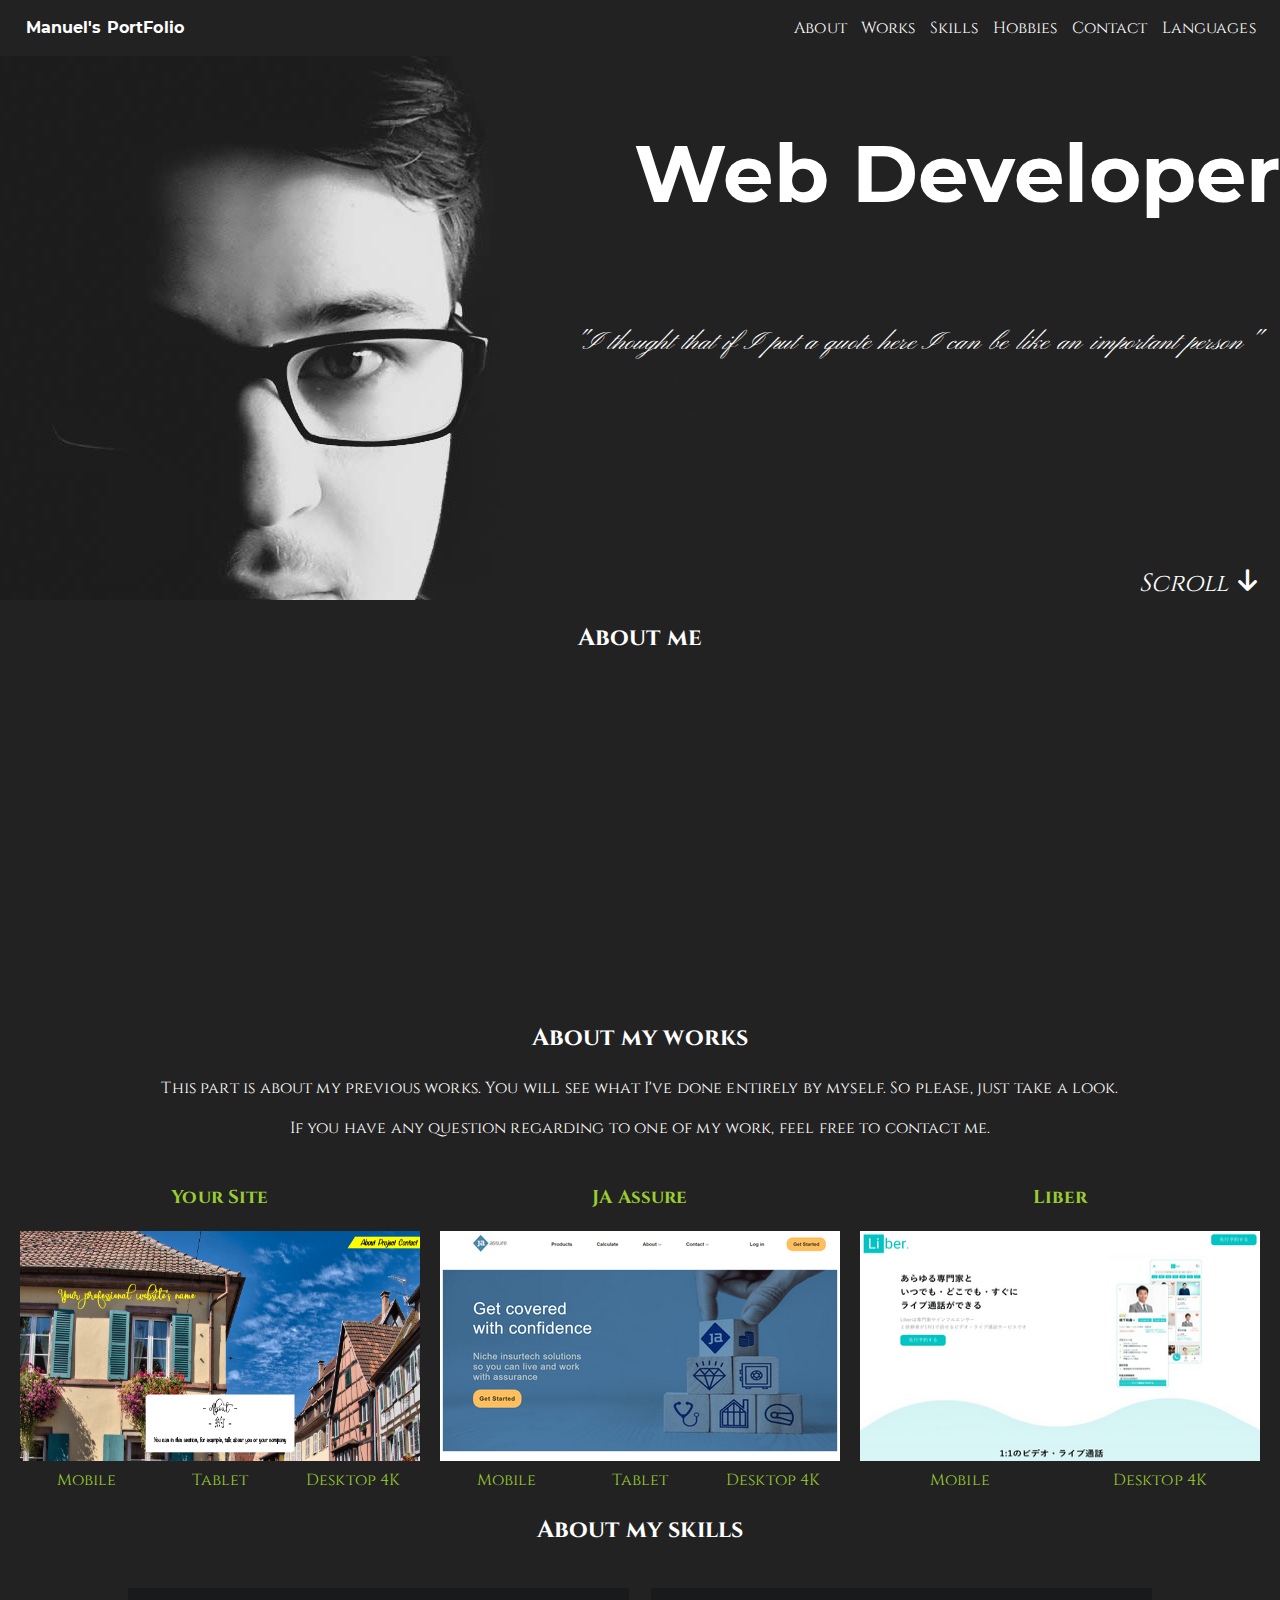
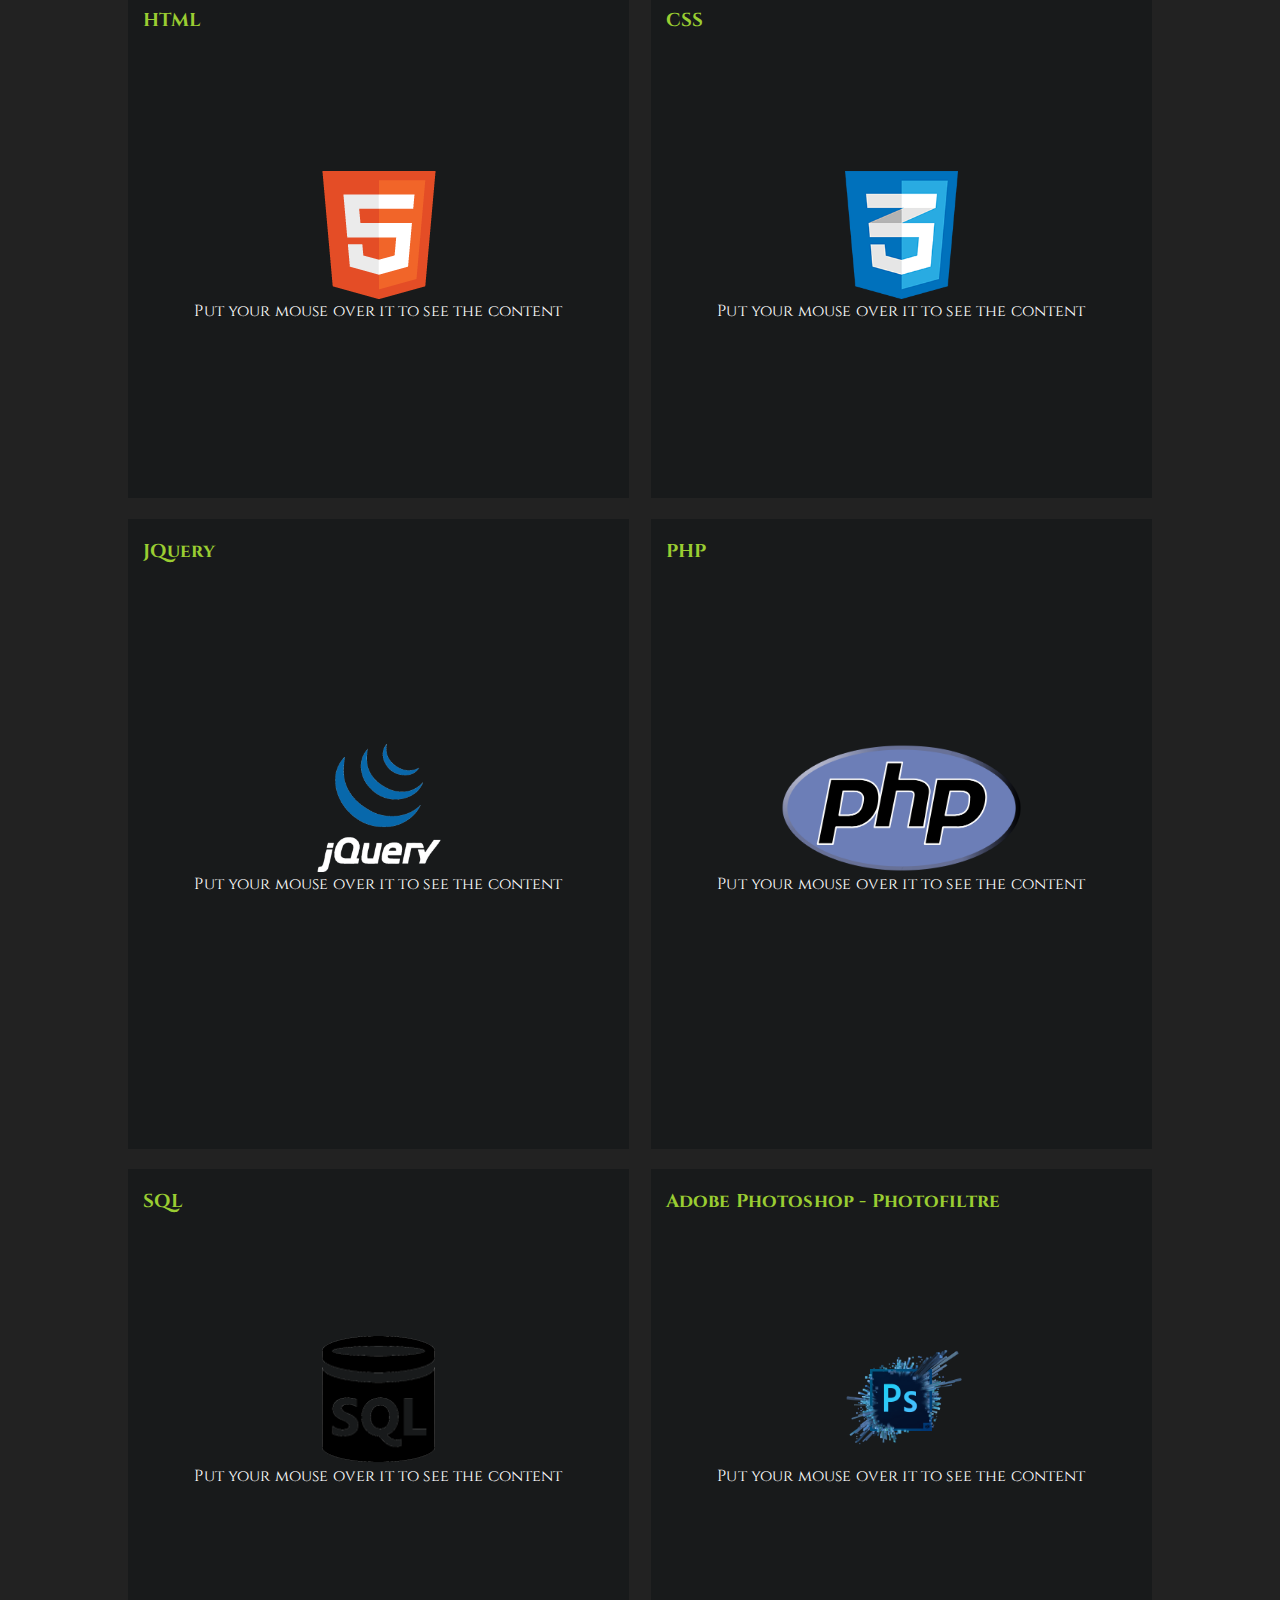
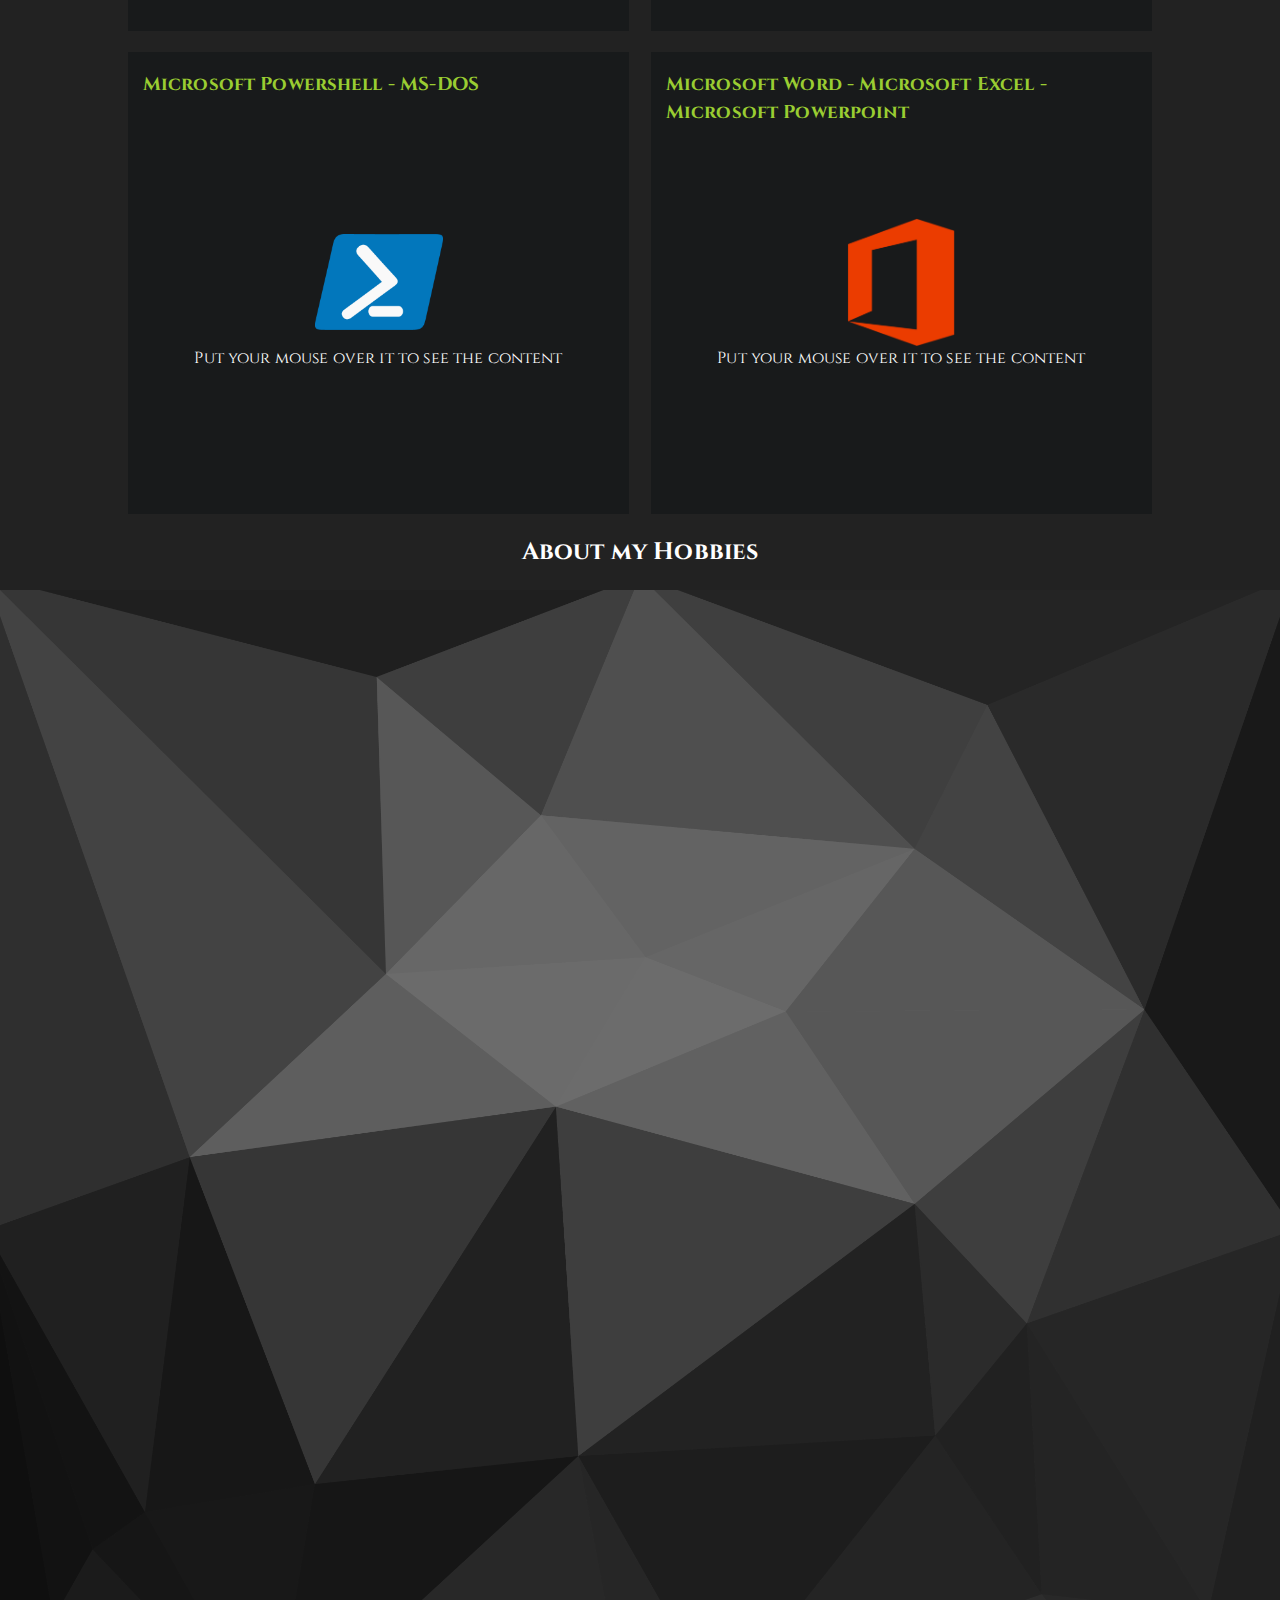
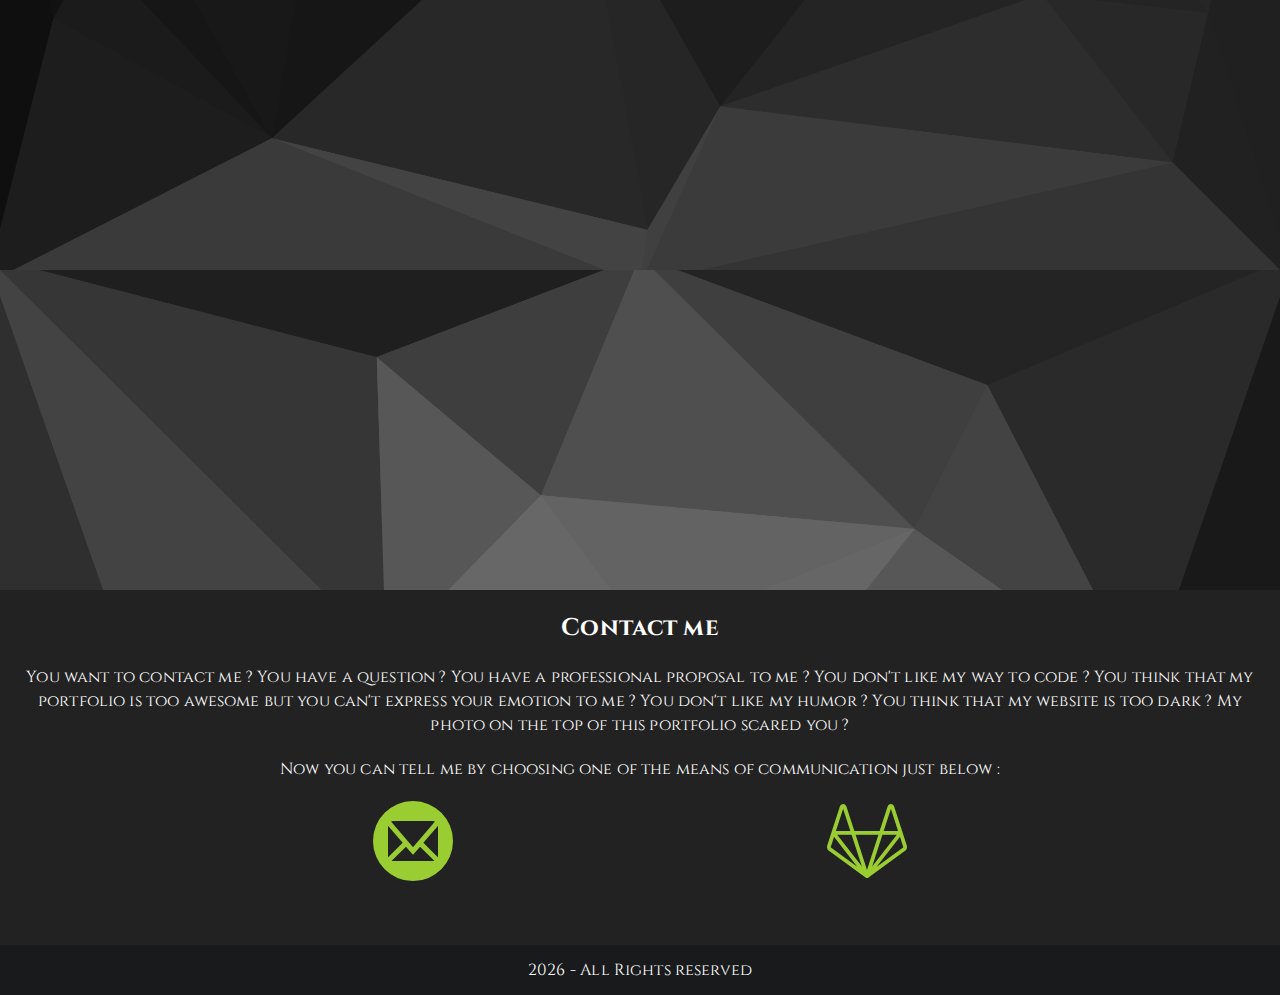
<file: index.html>
<!DOCTYPE html>

<!-- Oh ! I see that you are interested about the source code hmm ? Enjoy then !
-->

<html lang="en">

<head>
	
	<meta charset="UTF-8">
	
	<link type="text/css" href="css/style.css" rel="stylesheet"> <!-- Used to import CSS in the HTML page-->
	<link type="text/css" href="css/icomoon.css" rel="stylesheet">
	
	<script src="js/jquery.min.js"></script> <!-- Used to import JS scripts in the HTML page-->
	<script src="js/scripts.js"></script>
	
	<link rel="alternate" hreflang="en" href="https://manuintheweb.pagesperso-orange.fr/index.html" /> <!-- Used for multilanguages sites-->
	<link rel="alternate" hreflang="fr" href="https://manuintheweb.pagesperso-orange.fr/index-fr.html" />
	<link rel="alternate" hreflang="ja" href="https://manuintheweb.pagesperso-orange.fr/index-jp.html" />
	
	<meta name="author" content="Manuel"> <!-- This man is awesome-->
	
	<link rel="icon" type="image/png" href="img/nav-logo.png" /> <!-- This one is for the icon on your browser's tab-->
	
	<title>Manuel's Portfolio</title> <!-- title is for the name in your browser's tab-->
	<meta name="description" content="Currently a Web Developer freelancer : I'm making websites in HTML, CSS, JQuery and have 3 years of professional experience.">
	<meta name="keywords" content="Portfolio, Manuel, HTML, CSS, JQuery, web developper, SQL, PHP, Photoshop, Japan, France"> <!-- meta keywords is useless isn't it ? Who knows ? Maybe one day...-->
	
	<meta name="viewport" content="width=device-width, initial-scale=1.0"> <!-- Used for responsive -->
	
	<meta name="google-site-verification" content="Zx2r_zHEjnP0mvPFm72MhRf2-ntJuWu_YcuplSZqYuA" />
	
</head>
	
<!-- 
                    _____ ______   ________  ________   ___  ___  _______   ___               ________  ________  ________  _________  ________ ________  ___       ___  ________                        
                   |\   _ \  _   \|\   __  \|\   ___  \|\  \|\  \|\  ___ \ |\  \             |\   __  \|\   __  \|\   __  \|\___   ___\\  _____\\   __  \|\  \     |\  \|\   __  \                       
 ____________      \ \  \\\__\ \  \ \  \|\  \ \  \\ \  \ \  \\\  \ \   __/|\ \  \            \ \  \|\  \ \  \|\  \ \  \|\  \|___ \  \_\ \  \__/\ \  \|\  \ \  \    \ \  \ \  \|\  \        ____________  
|\____________\     \ \  \\|__| \  \ \   __  \ \  \\ \  \ \  \\\  \ \  \_|/_\ \  \            \ \   ____\ \  \\\  \ \   _  _\   \ \  \ \ \   __\\ \  \\\  \ \  \    \ \  \ \  \\\  \      |\____________\
\|____________|      \ \  \    \ \  \ \  \ \  \ \  \\ \  \ \  \\\  \ \  \_|\ \ \  \____        \ \  \___|\ \  \\\  \ \  \\  \|   \ \  \ \ \  \_| \ \  \\\  \ \  \____\ \  \ \  \\\  \     \|____________|
                      \ \__\    \ \__\ \__\ \__\ \__\\ \__\ \_______\ \_______\ \_______\       \ \__\    \ \_______\ \__\\ _\    \ \__\ \ \__\   \ \_______\ \_______\ \__\ \_______\                   
                       \|__|     \|__|\|__|\|__|\|__| \|__|\|_______|\|_______|\|_______|        \|__|     \|_______|\|__|\|__|    \|__|  \|__|    \|_______|\|_______|\|__|\|_______|                                        
-->
	
<body>
	
	<header>
		
		<svg id="progresscontainer"> <!-- Used to see the progression of where you still have to see of the portfolio-->
			<line class="progressbar" x1="0" x2="100%" y1="0" y2="0"></line>
		</svg>
		
		<nav>
			
			<input type="checkbox" id="hamburger-click" name="hamburger-click"> <!-- Used to be able to use click for CSS-->
			<input type="checkbox" id="languages-click" name="languages-click">
			<label id="hamburger-label" for ="hamburger-click">
				<span id="hamburger" class="picto icon-menu"></span>
				<span id="cross" class="picto icon-cross"></span>
			</label>
			<div id="container-mobile-logo">
				<a id="logo-mobile" class="discreet-link" href="#top"><img alt="Logo of PortFolio" src="img/nav-logo.png"/> </a>
			</div>
			<a id="logo-desktop" class="discreet-link" href="#top">Manuel's PortFolio</a>
			<ul id="main-menu"> 
				<li> <a class="discreet-link" href="#about" >About</a>
					<svg>
						<line class="right-mobile" x1="0" x2="100%" y1="0" y2="0"></line>
					</svg>
				</li>
				<li> <a class="discreet-link" href="#works" >Works</a>
					<svg>
						<line class="right-mobile" x1="0" x2="100%" y1="0" y2="0"></line>
					</svg>
				</li>
				<li> <a class="discreet-link" href="#skills">Skills</a>					
					<svg>
						<line class="right-mobile" x1="0" x2="100%" y1="0" y2="0"></line>
					</svg>
				</li>
				<li> <a class="discreet-link" href="#hobbies">Hobbies</a>					
					<svg>
						<line class="right-mobile" x1="0" x2="100%" y1="0" y2="0"></line>
					</svg>
				</li>
				<li> <a class="discreet-link" href="#contact">Contact</a>					
					<svg>
						<line class="right-mobile" x1="0" x2="100%" y1="0" y2="0"></line>
					</svg>
				</li>
				<ul id="dropdown-top">
					<label for="languages-click">
						<span class="discreet-link">Languages</span>
					</label>
					<div class="dropdown-menu">
						<ul>
							<li><a class="discreet-link" href="index-fr.html">Français</a></li>
							<li><a class="discreet-link" href="index-jp.html">日本語</a></li>
						</ul>
					</div>
				</ul>
				<label id="circle-up-mobile-container" for="hamburger-click">
					<span id="close-menu" class="picto icon-circle-up"></span>
				</label>
			</ul> 
			<svg id="bottomnav">
				<line class="right" x1="0" x2="100%" y1="0" y2="0"></line>
			</svg>
			
		</nav>
		
	</header>
	
	<main>
		
		<div class="noscript">	<!-- noscript tag has div to be able to style it-->
			<noscript>Activate Javascript or disable script blocker to see all the content of the portfolio which is the best experience in the world ! Don't worry, no ads here.</noscript>
		</div>
		
		<section id="top">
			
			<div id="top-creator">
				
				<div id="presentation">
					<h1>Web Developer</h1>
				</div>
				
				<p>"I thought that if I put a quote here I can be like an important person"</p>
				
				<p id="scroll-down">Scroll <span class="icon-arrow-down2"></span></p>
				
			</div>
				
		</section>
		
		<section id="about">
			
			<h2>About me</h2>
			
			<div id="about-describe">
				
				<p>This Portfolio will inform you about my works, my hobbies and what my skills looks like. </p>
				<p>That's my portfolio's goal : to explain as close as possible in short words, what I am, what I do and what I like.</p>
				<p>I'm Manuel from France, currently freelancer, I have a Bachelor's Degree in Web Development and 3 years of professional experiences in making website as a web developer. </p>
				<p>Do not hesitate to see the portfolio source code (mostly in the CSS and JS files) : I tried to do many different things on it to vary the code.</p>
			
			</div>
				
		</section>
		
		<section id="works">
			
			<h2>About my works</h2>
			
			<div id="works-container">
			
				<div id="works-introduction">
				
					<p>This part is about my previous works. You will see what I've done entirely by myself. So please, just take a look. </p>	
					<p>If you have any question regarding to one of my work, feel free to contact me. </p>					
				
				</div>
				
				<div id="all-works-container">
				
					<div class="work-container"> 
						
						<div class="work-title"> 
							<h3>Your Site</h3>
						</div>
						
						<div class="work-img"> 
							<img src="img/works/Your_Site.png" alt="Your Site preview page image" />
						</div>
						
						<div class="work-buttons"> 
							
							<div class="button-mobile">
								<a href="img/works/Your_Site_s20_ultra.jpg" target="_blank">Mobile</a>
							</div>
							
							<div class="button-tablet">
								<a href="img/works/Your_Site_ipad.jpg" target="_blank">Tablet</a>
							</div>
							
							<div class="button-4k">
								<a href="img/works/Your_Site_4k.jpg" target="_blank">Desktop 4K</a>
							</div>
							
						</div>
						
					</div>
				
					<div class="work-container"> 
						
						<div class="work-title"> 
							<h3>JA Assure</h3>
						</div>
						
						<div class="work-img"> 
							<img src="img/works/JA_Assure.png" alt="JA Assure preview page image" />
						</div>
						
						<div class="work-buttons"> 
							
							<div class="button-mobile">
								<a href="img/works/JA_Assure_s20_ultra.jpg" target="_blank">Mobile</a>
							</div>
							
							<div class="button-tablet">
								<a href="img/works/JA_Assure_IpadMini.jpg" target="_blank">Tablet</a>
							</div>
							
							<div class="button-4k">
								<a href="img/works/JA_Assure_4k.jpg" target="_blank">Desktop 4K</a>
							</div>
							
						</div>
						
					</div>
					
					<div class="work-container"> 
						
						<div class="work-title"> 
							<h3>Liber</h3>
						</div>
						
						<div class="work-img"> 
							<img src="img/works/Liber.png" alt="Liber preview page image" />
						</div>
						
						<div class="work-buttons"> 
							
							<div class="button-mobile">
								<a href="img/works/Liber_s20_ultra.jpg" target="_blank">Mobile</a>
							</div>
							
							<div class="button-4k">
								<a href="img/works/Liber_4k.jpg" target="_blank">Desktop 4K</a>
							</div>
							
						</div>
						
					</div>
				
				</div>
			</div>
				
		</section>
		
		<section id="skills">
			
			<h2>About my skills</h2>
			
			<div class="skills-container">
				
				<div class="skills-child">
					<svg>
						<line class="top" x1="0" x2="100%" y1="0" y2="0"></line>
						<line class="left" x1="0" x2="0" y1="0" y2="100%"></line>
						<line class="right" y2="100%" y1="0" x2="100%" x1="100%"></line>
						<line class="bottom" x1="0" x2="100%" y1="100%" y2="100%"></line>
					</svg>
					<div class="container-hover">
						<img class="skill-logo" src="img/HTML5.png" alt="HTML5 logo" />
						<span class="skills-how">Put your mouse over it to see the content</span>
					</div>
					<h3>HTML</h3>
					<p><span class="skills-title">Introduction :</span> Skeleton of web pages : this is what HTML is.</p> 
					<p><span class="skills-title">My experience with it :</span> I use its semantics, tags... and all the latest contents of HTML (HTML5) to build a web page, or applications. I also made Emailing templates for GMail, Outlook... </p>
					<p><span class="skills-title">What I like about it :</span> the beginning and the first thing you use on a brand-new webpage to make your web project alive. All of that is what I appreciate the most about HTML.</p>
				</div>
				
				<div class="skills-child">
					<svg>
						<line class="top" x1="0" x2="100%" y1="0" y2="0"></line>
						<line class="left" x1="0" x2="0" y1="0" y2="100%"></line>
						<line class="right" y2="100%" y1="0" x2="100%" x1="100%"></line>
						<line class="bottom" x1="0" x2="100%" y1="100%" y2="100%"></line>
					</svg>
					<div class="container-hover">
						<img class="skill-logo" src="img/css.png" alt="CSS3 logo" />
						<span class="skills-how">Put your mouse over it to see the content</span>
					</div>
					<h3>CSS</h3>
					<p><span class="skills-title">Introduction :</span> CSS is Used to stylish, customize, modernize, and make a responsive web pages. </p> 
					<p><span class="skills-title">My experience with it :</span> I use its latest version (CSS3) just like his @Media Queries to set specific CSS content based to width of the device. I also use Flex or CSS similar to adjust responsive complex contents or Grid to display table without specific style... I know all mainly CSS contents. I also used Bootstrap framework at work.</p>
					<p><span class="skills-title">What I like about it :</span> make a styled website and try to design it more and be happy about the final result.</p>
				</div>
				
			</div>
			
			<div class="skills-container">
				
				<div class="skills-child">
					<svg>
						<line class="top" x1="0" x2="100%" y1="0" y2="0"></line>
						<line class="left" x1="0" x2="0" y1="0" y2="100%"></line>
						<line class="right" y2="100%" y1="0" x2="100%" x1="100%"></line>
						<line class="bottom" x1="0" x2="100%" y1="100%" y2="100%"></line>
					</svg>
					<div class="container-hover">
						<img class="skill-logo" src="img/Jquery.png" alt="Jquery logo" />
						<span class="skills-how">Put your mouse over it to see the content</span>
					</div>
					<h3>JQuery</h3>
					<p><span class="skills-title">Introduction :</span> Used to make web pages dynamic.</p>
					<p><span class="skills-title">My experience with it :</span> Via many web projects or experiences that I had, I used its functions to automatically create or edit web pages Cookies. Automatically create scripts that add HTML or CSS contents. His animations functions... mainly in web applications at work (but also on normal web pages).</p>
					<p><span class="skills-title">What I like about it :</span> make, for example an automatic form on a web application to make it more dynamic. That's the thing I appreciate the most.</p>
				</div>
				
				<div class="skills-child">
					<svg>
						<line class="top" x1="0" x2="100%" y1="0" y2="0"></line>
						<line class="left" x1="0" x2="0" y1="0" y2="100%"></line>
						<line class="right" y2="100%" y1="0" x2="100%" x1="100%"></line>
						<line class="bottom" x1="0" x2="100%" y1="100%" y2="100%"></line>
					</svg>
					<div class="container-hover">
						<img class="skill-logo" src="img/php.png" alt="PHP logo" />
						<span class="skills-how">Put your mouse over it to see the content</span>
					</div>
					<h3>PHP</h3>
					<p><span class="skills-title">Introduction :</span> Used to create web applications on web servers.</p> 
					<p><span class="skills-title">My experience with it :</span> I used a lot when I was Web Programmers at work. At the beginning I used PHP without Object-Oriented. Finally, I used OOP with MVC design pattern in the end. Do not hesitate to watch my Gitlab public MVC & OOP little contents. I also used Smarty framework. And also worked on Prestashop CMS and overloaded its classes (by creating some add-ons), to add another back-office menu on the CMS and so interact with new data from the database.</p>
					<p><span class="skills-title">What I like about it :</span> The fact that to create programs without needing to use software languages. Manipulate data from web application I created with a SQL database via PHP functions.</p>
				</div>
				
			</div>
			
			<div class="skills-container">
				
				<div class="skills-child">
					<svg>
						<line class="top" x1="0" x2="100%" y1="0" y2="0"></line>
						<line class="left" x1="0" x2="0" y1="0" y2="100%"></line>
						<line class="right" y2="100%" y1="0" x2="100%" x1="100%"></line>
						<line class="bottom" x1="0" x2="100%" y1="100%" y2="100%"></line>
					</svg>
					<div class="container-hover">
						<img class="skill-logo" src="img/sql.png" alt="SQL logo" />
						<span class="skills-how">Put your mouse over it to see the content</span>
					</div>
					<h3>SQL</h3>
					<p><span class="skills-title">Introduction :</span> Used to make data requests on web servers for applications.</p> 
					<p><span class="skills-title">My experience with it :</span> I created requests that adds new/edit/delete... datas/another requests (imbricated ones) at work. I used mainly MySQL but also PostgreSQL and MS-SQL.</p>
					<p><span class="skills-title">What I like about it :</span> Manipulate data to link it to web program and interact with...</p>
				</div>
				
				<div class="skills-child montage">
					<svg>
						<line class="top" x1="0" x2="100%" y1="0" y2="0"></line>
						<line class="left" x1="0" x2="0" y1="0" y2="100%"></line>
						<line class="right" y2="100%" y1="0" x2="100%" x1="100%"></line>
						<line class="bottom" x1="0" x2="100%" y1="100%" y2="100%"></line>
					</svg>
					<div class="container-hover">
						<img class="skill-logo" src="img/photoshop.png" alt="Photoshop logo" />
						<span class="skills-how">Put your mouse over it to see the content</span>
					</div>
					<img id="montage" alt="Friend of mine's montage of me" src="img/film.jpg" />
					<h3>Adobe Photoshop - Photofiltre</h3>
					<p><span class="skills-title">Introduction :</span> Used to create / edit pictures.</p> 
					<p><span class="skills-title">My experience with it :</span> I used it to extract portion of the elements of PSD files from designers to use them for making a web page at work. Create Wireframes. And also for making a montage of people that I know for fun : using tools like eraser, creation of multiple layers...</p>
					<p><span class="skills-title">What I like about it :</span> nothing special, but it's always fun to be on the film's poster or friends on it.</p>
				</div>
				
			</div>
			
			<div class="skills-container">
				
				<div class="skills-child">
					<svg>
						<line class="top" x1="0" x2="100%" y1="0" y2="0"></line>
						<line class="left" x1="0" x2="0" y1="0" y2="100%"></line>
						<line class="right" y2="100%" y1="0" x2="100%" x1="100%"></line>
						<line class="bottom" x1="0" x2="100%" y1="100%" y2="100%"></line>
					</svg>
					<div class="container-hover">
						<img class="skill-logo" src="img/powershell-logo.png" alt="Powershell logo" />
						<span class="skills-how">Put your mouse over it to see the content</span>
					</div>
					<h3>Microsoft Powershell - MS-DOS</h3>
					<p><span class="skills-title">Introduction :</span> Used to make scripts for Microsoft Windows.</p> 
					<p><span class="skills-title">My experience with it :</span> Used its functions. I created some scripts for games that they only planned for QWERTY keyboards to AZERTY ones. Changing regedit values to change game option values...</p>
					<p><span class="skills-title">What I like about it :</span> making scripts that are easy to use without using softwares to download. And understanding how Windows values are set.</p>
				</div>
				
				<div class="skills-child">
					<svg>
						<line class="top" x1="0" x2="100%" y1="0" y2="0"></line>
						<line class="left" x1="0" x2="0" y1="0" y2="100%"></line>
						<line class="right" y2="100%" y1="0" x2="100%" x1="100%"></line>
						<line class="bottom" x1="0" x2="100%" y1="100%" y2="100%"></line>
					</svg>
					<div class="container-hover">
						<img class="skill-logo" src="img/microsoft-office.png" alt="Microsoft Office logo" />
						<span class="skills-how">Put your mouse over it to see the content</span>
					</div>
					<h3>Microsoft Word - Microsoft Excel - Microsoft Powerpoint</h3>
					<p><span class="skills-title">Introduction :</span> used to create office documents.</p> 
					<p><span class="skills-title">My experience with it :</span> at home, at school, at work... I used them everywhere for many projects.</p>
					<p><span class="skills-title">What I like about it :</span> nothing special, but very useful.</p>
				</div>
				
			</div>
				
		</section>
		
		<section id="hobbies">
			
			<h2>About my Hobbies</h2>
			
			<div id="hobbies-background">
			
				<div id="hobbies-container">

					<div class="hobbies-fullsized">
						
						<div class="hobbies hobbies-left">
							<div class="hobbies-picto-container">
								<span id="videogames" class="picto icon-pacman"></span>
							</div>
							<div class="hobbies-description-container">
								<h3>Playing Video-Games</h3>
								<p class="hobbies-description">I play Video Games since 5. Always interested about discovering new games. I played around 3000 games split through around 30 different systems. </p>
							</div>
						</div>

					</div>

					<div class="hobbies-fullsized">

						<div class="hobbies hobbies-right">
							<div class="hobbies-description-container">
								<h3>Watching Movies / TV-Shows / Online Videos</h3>
								<p class="hobbies-description">Saw almost all biggest classics movies. Some most famous TV-Shows. Many Youtube videos divided into health, sciences, space, history, video games, travel and worldwide cultural differences.</p>
							</div>
							<div class="hobbies-picto-container">
								<span id="video" class="picto icon-film"></span>
							</div>
						</div>

					</div>

					<div class="hobbies-fullsized">

						<div class="hobbies hobbies-left">
							<div class="hobbies-picto-container">
								<span id="writing" class="picto icon-pencil"></span>
							</div>
							<div class="hobbies-description-container">
								<h3>Writing</h3>
								<p class="hobbies-description">I wrote and still write some ideas and story when my inspiration rise in my head.</p>
							</div>
						</div>

					</div>

					<div class="hobbies-fullsized">

						<div class="hobbies hobbies-right">
							<div class="hobbies-description-container">
								<h3>Web Coding</h3>
								<p class="hobbies-description">My student speciality, my job. All started because of my curiosity of "how computer's works". This revolutionary hobbie that makes every virtual thing possible.</p>
							</div>
							<div class="hobbies-picto-container">
								<span id="coding" class="picto icon-html-five"></span>
							</div>
						</div>

					</div>

					<div class="hobbies-fullsized">

						<div class="hobbies hobbies-left">
							<div class="hobbies-picto-container">
								<span id="english" class="picto icon-coin-dollar"></span>
							</div>
							<div class="hobbies-description-container">
								<h3>Learning English</h3>
								<p class="hobbies-description">Very useful for many things that I like. I have a conversational/professional level. Most of my level now comes from all my hobbies.</p>
							</div>
						</div>

					</div>

					<div class="hobbies-fullsized">

						<div class="hobbies hobbies-right">
							<div class="hobbies-description-container">
								<h3>Learning Japanese</h3>
								<p class="hobbies-description"><!--Want to work there, need to talk there.--> I have a basic level like : Kana, some words/Kanji, all particles...</p>
							</div>
							<div class="hobbies-picto-container">
								<span id="japanese" class="picto icon-coin-yen"></span>
							</div>
						</div>

					</div>

					<div class="hobbies-fullsized">

						<div class="hobbies hobbies-left">
							<div class="hobbies-picto-container">
								<span id="travel" class="picto icon-airplane"></span>
							</div>
							<div class="hobbies-description-container">
								<h3>Traveling</h3>
								<p class="hobbies-description">Spent almost all west European countries and Japan now. And this is not over. <!--Do not hesitate to see my new Instagram profile.--></p>
							</div>
						</div>

					</div>

					<div class="hobbies-fullsized">

						<div class="hobbies hobbies-right">
							<div class="hobbies-description-container">
								<h3>Taking photos</h3>
								<p class="hobbies-description">Most of the time when I traveled. I also like to use Adobe Lightroom.</p>
							</div>
							<div class="hobbies-picto-container">
								<span id="photos" class="picto icon-camera"></span>
							</div>
						</div>

					</div>

				</div>	
				
			</div>
			
		</section>
		
		<section id="contact">
			
			<h2>Contact me</h2>
	
			<div class="contact-introduction">
				
				<p>You want to contact me ? You have a question ? You have a professional proposal to me ? You don't like my way to code ? You think that my portfolio is too awesome but you can't express your emotion to me ? You don't like my humor ? You think that my website is too dark ? My photo on the top of this portfolio scared you ?</p>  
				<p>Now you can tell me by choosing one of the means of communication just below :</p> 
				
			</div>
			
			<div class="contact-socials">
				
				<a href="mailto:%6D%61%6E%75%65%6C%69%6E%74%68%65%77%65%62%40%67%6D%61%69%6C%2E%63%6F%6D" class="ico-social icon-mail4"></a> <!-- encrypted mail -->
				<!-- <a href="https://www.instagram.com/" target="_blank" class="ico-social icon-instagram"></a> -->
				<a href="https://gitlab.com/M.A" target="_blank" class="ico-social icon-gitlab"></a>
				 
			</div>
			
		</section>
		
	</main>
	
<footer>
	
	<div id="footer-content"><span id="date"></span> - All Rights reserved</div>

</footer>

</body>

</html>
</file>
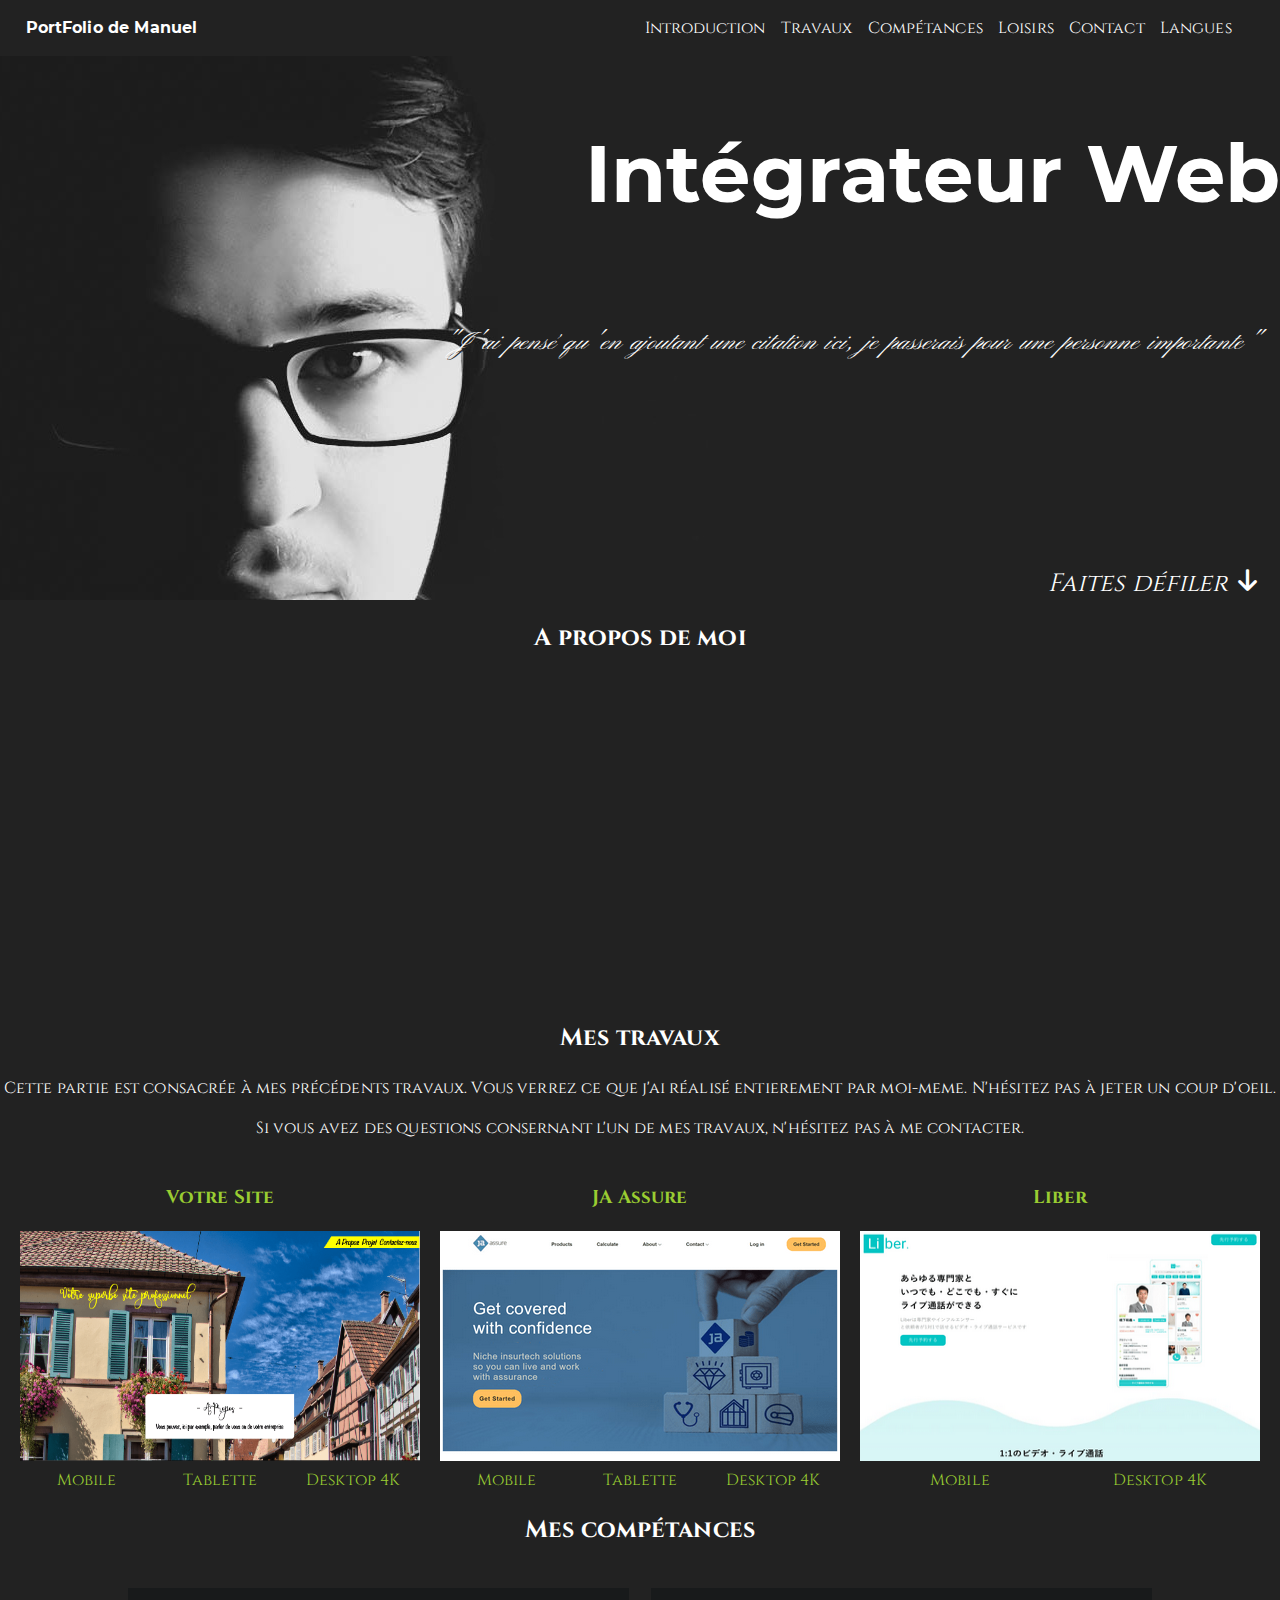
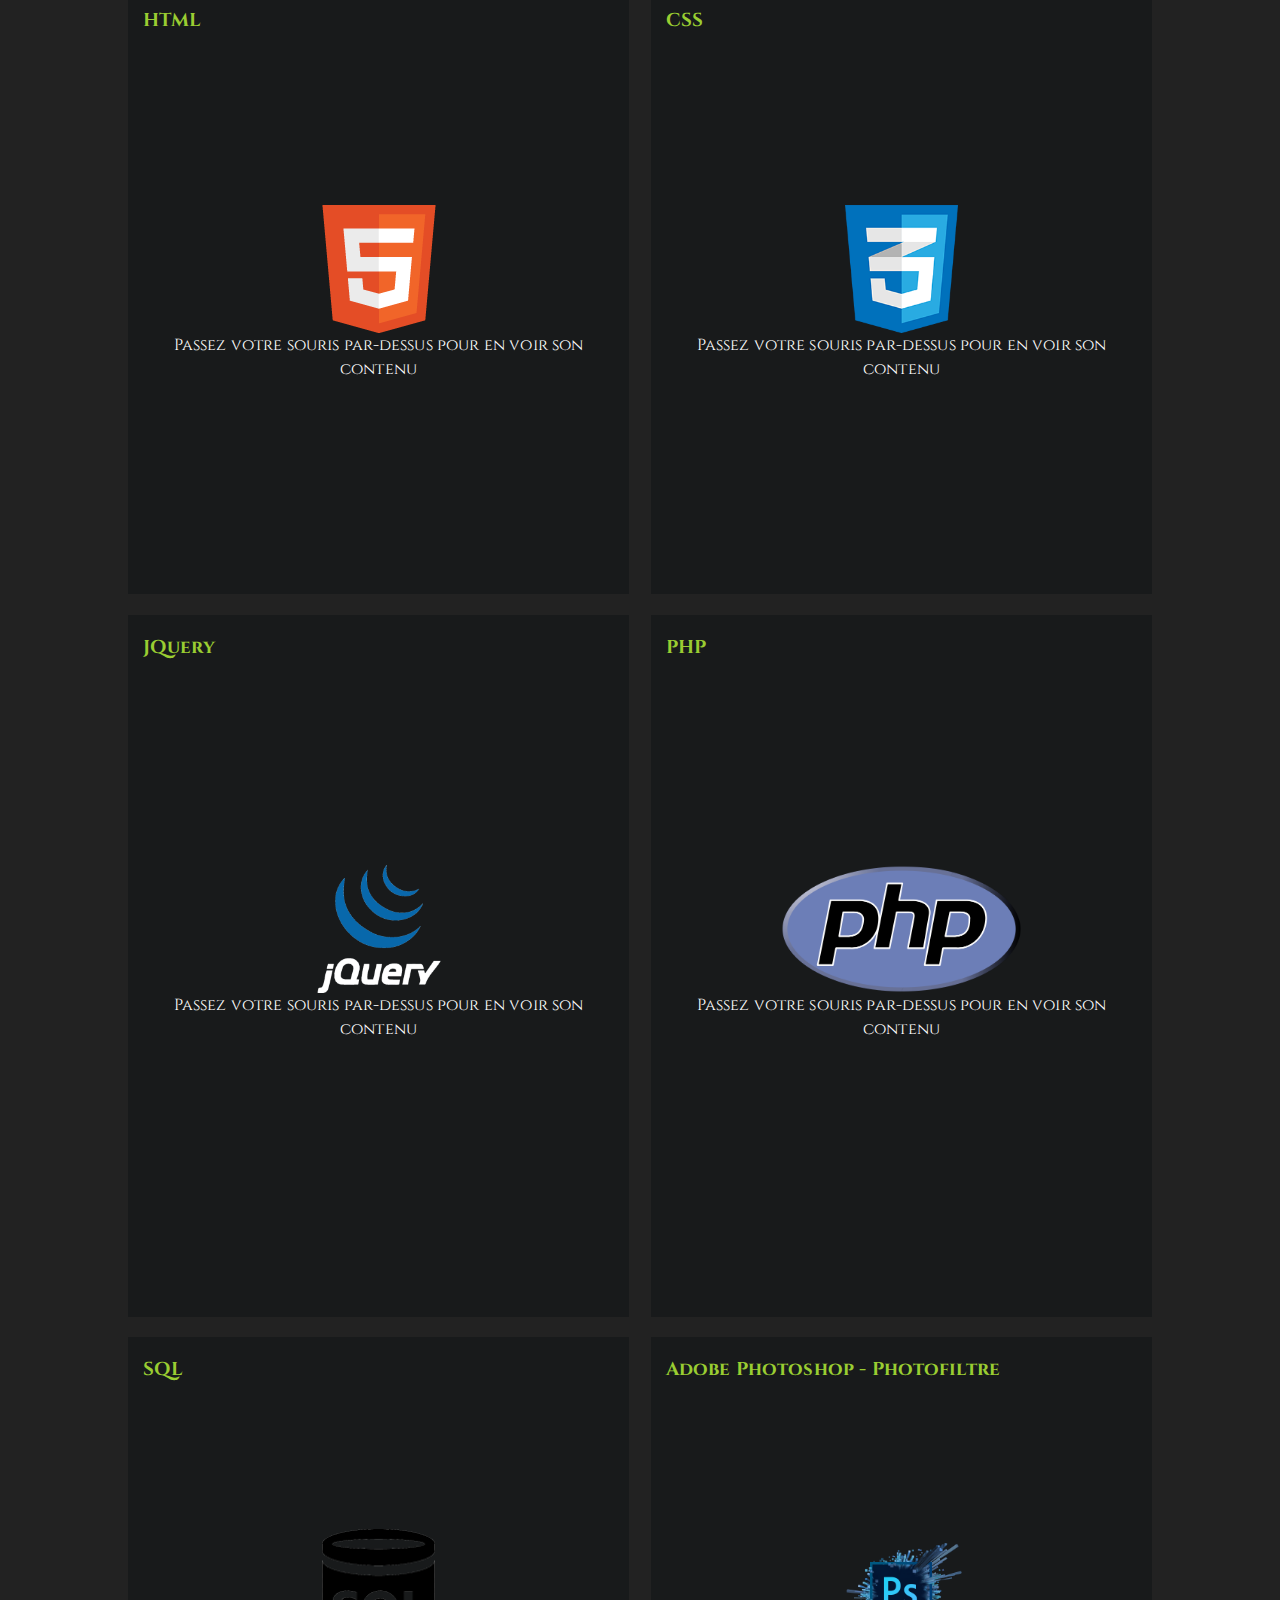
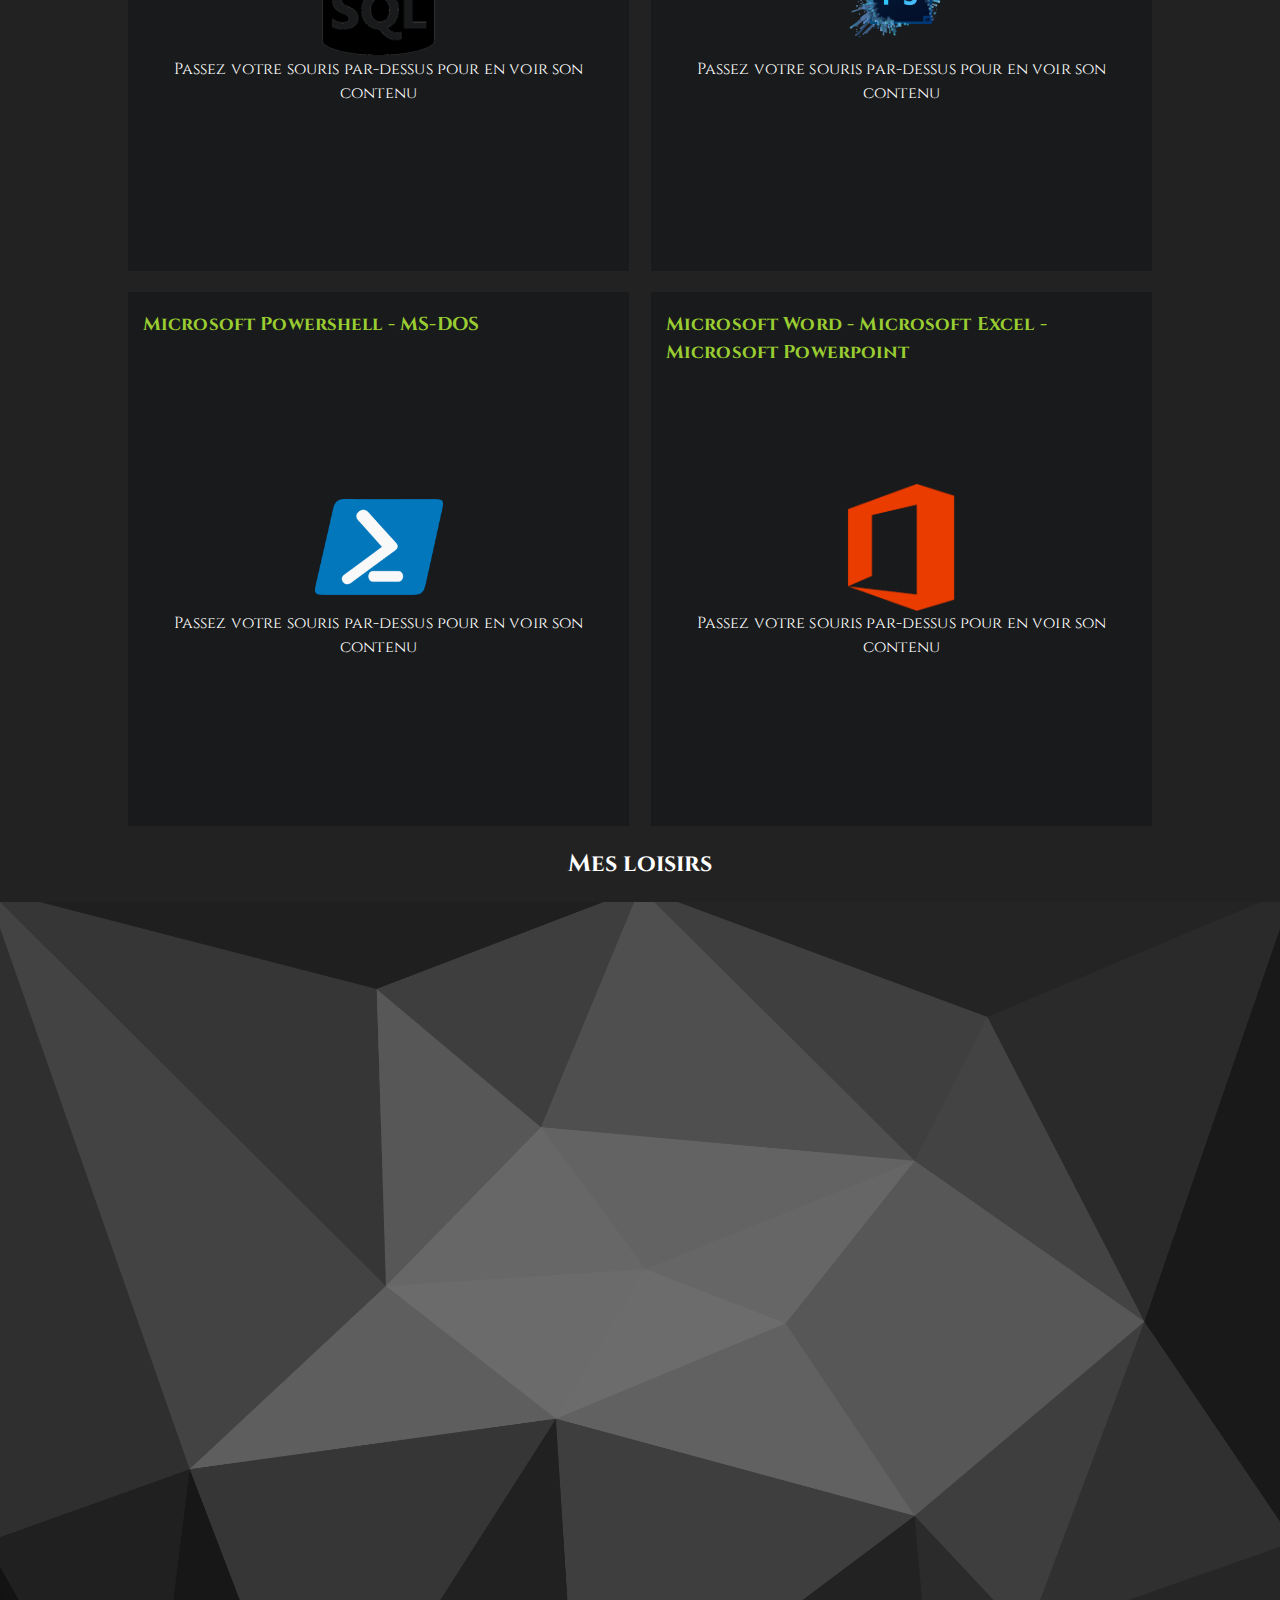
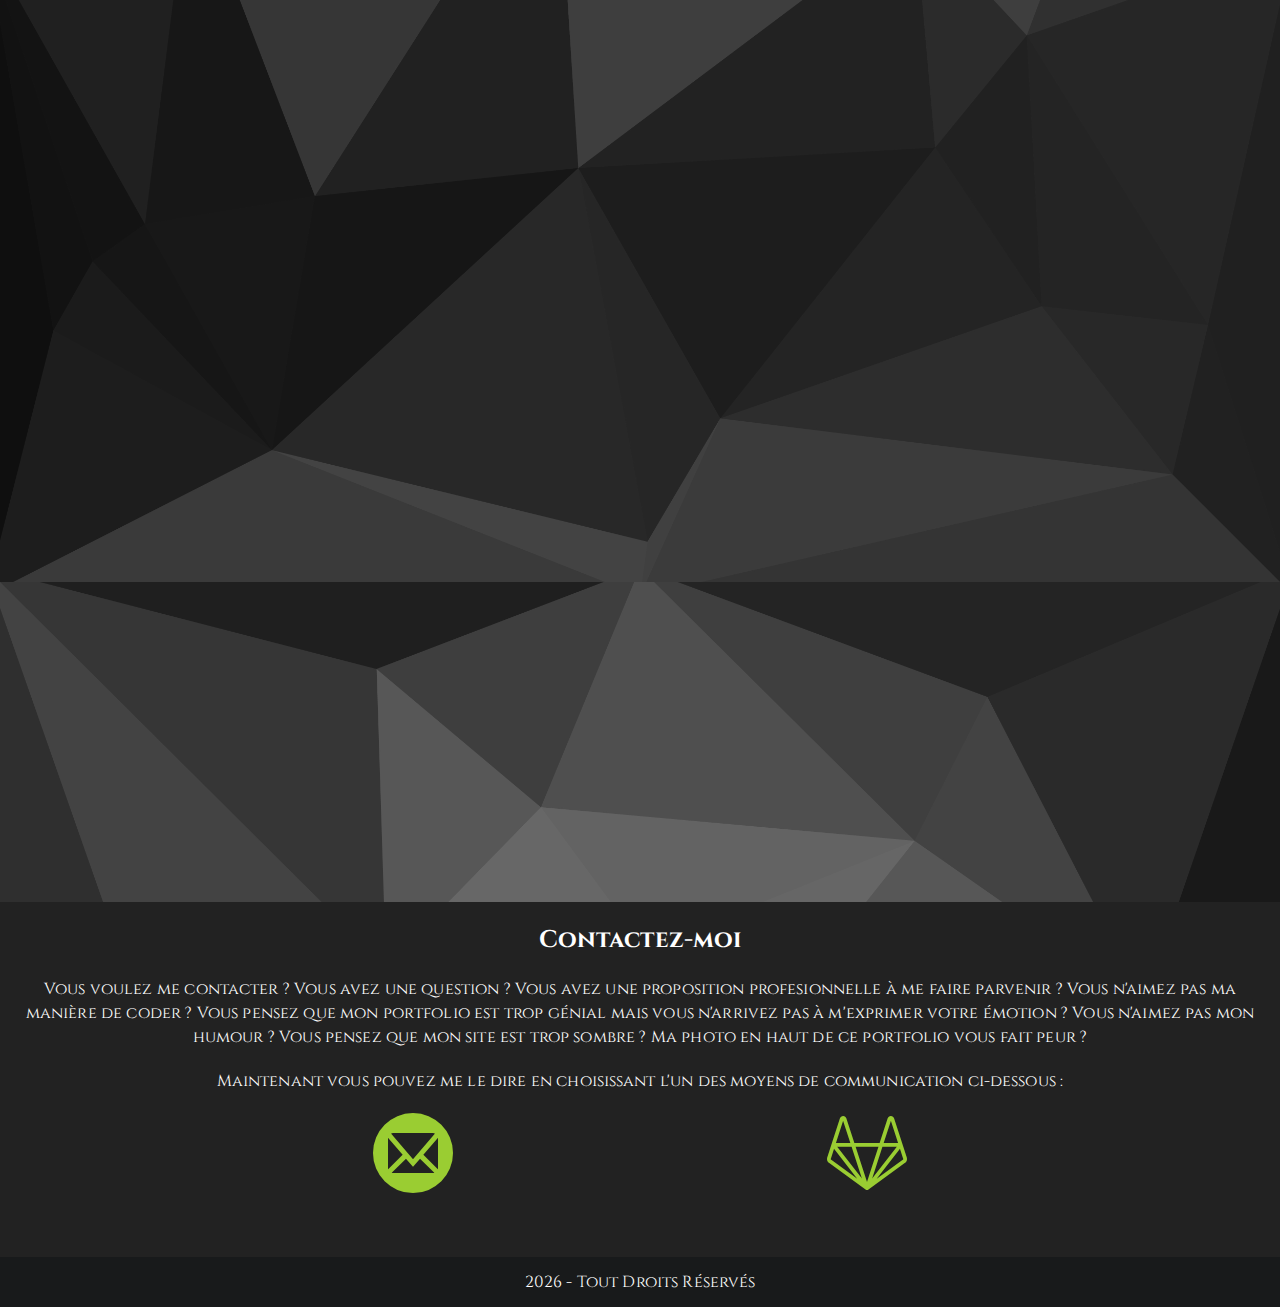
<file: index-fr.html>
<!DOCTYPE html>

<!-- Oh ! I see that you are interested about the source code hmm ? Enjoy then !
-->

<html lang="fr">

<head>
	
	<meta charset="UTF-8">
	
	<link type="text/css" href="css/style.css" rel="stylesheet"> <!-- Used to import CSS in the HTML page-->
	<link type="text/css" href="css/icomoon.css" rel="stylesheet">
	
	<script src="js/jquery.min.js"></script> <!-- Used to import JS scripts in the HTML page-->
	<script src="js/scripts.js"></script>
	
	<link rel="alternate" hreflang="en" href="https://manuintheweb.pagesperso-orange.fr/index.html" /> <!-- Used for multilanguages sites-->
	<link rel="alternate" hreflang="fr" href="https://manuintheweb.pagesperso-orange.fr/index-fr.html" />
	<link rel="alternate" hreflang="ja" href="https://manuintheweb.pagesperso-orange.fr/index-jp.html" />
	
	<meta name="author" content="Manuel"> <!-- This man is awesome-->
	
	<link rel="icon" type="image/png" href="img/nav-logo.png" /> <!-- This one is for the icon on your browser's tab-->
	
	<title>PortFolio de Manuel</title> <!-- title is for the name in your browser's tab-->
	<meta name="description" content="Actuellement freelance en tant qu'intégrateur : je crée des sites web en HTML, CSS, JQuery. J'ai 3 ans d'expérience profesionnelles.">
	<meta name="keywords" content="PortFolio, Manuel, HTML, CSS, JQuery, développeur web, intégrateur, SQL, PHP, Photoshop, Japan, France"> <!-- meta keywords is useless isn't it ? Who knows ? Maybe one day...-->
	
	<meta name="viewport" content="width=device-width, initial-scale=1.0"> <!-- Used for responsive -->
	
</head>
	
<!-- 
                    _____ ______   ________  ________   ___  ___  _______   ___               ________  ________  ________  _________  ________ ________  ___       ___  ________                        
                   |\   _ \  _   \|\   __  \|\   ___  \|\  \|\  \|\  ___ \ |\  \             |\   __  \|\   __  \|\   __  \|\___   ___\\  _____\\   __  \|\  \     |\  \|\   __  \                       
 ____________      \ \  \\\__\ \  \ \  \|\  \ \  \\ \  \ \  \\\  \ \   __/|\ \  \            \ \  \|\  \ \  \|\  \ \  \|\  \|___ \  \_\ \  \__/\ \  \|\  \ \  \    \ \  \ \  \|\  \        ____________  
|\____________\     \ \  \\|__| \  \ \   __  \ \  \\ \  \ \  \\\  \ \  \_|/_\ \  \            \ \   ____\ \  \\\  \ \   _  _\   \ \  \ \ \   __\\ \  \\\  \ \  \    \ \  \ \  \\\  \      |\____________\
\|____________|      \ \  \    \ \  \ \  \ \  \ \  \\ \  \ \  \\\  \ \  \_|\ \ \  \____        \ \  \___|\ \  \\\  \ \  \\  \|   \ \  \ \ \  \_| \ \  \\\  \ \  \____\ \  \ \  \\\  \     \|____________|
                      \ \__\    \ \__\ \__\ \__\ \__\\ \__\ \_______\ \_______\ \_______\       \ \__\    \ \_______\ \__\\ _\    \ \__\ \ \__\   \ \_______\ \_______\ \__\ \_______\                   
                       \|__|     \|__|\|__|\|__|\|__| \|__|\|_______|\|_______|\|_______|        \|__|     \|_______|\|__|\|__|    \|__|  \|__|    \|_______|\|_______|\|__|\|_______|                                   
-->
	
<body>
	
	<header>
		
		<svg id="progresscontainer"> <!-- Used to see the progression of where you still have to see of the portfolio-->
			<line class="progressbar" x1="0" x2="100%" y1="0" y2="0"></line>
		</svg>
		
		<nav>
			
			<input type="checkbox" id="hamburger-click" name="hamburger-click"> <!-- Used to be able to use click for CSS-->
			<input type="checkbox" id="languages-click" name="languages-click">
			<label id="hamburger-label" for ="hamburger-click">
				<span id="hamburger" class="picto icon-menu"></span>
				<span id="cross" class="picto icon-cross"></span>
			</label>
			<div id="container-mobile-logo">
				<a id="logo-mobile" class="discreet-link" href="#top"><img alt="Logo du PortFolio" src="img/nav-logo.png"/> </a>
			</div>
			<a id="logo-desktop" class="discreet-link" href="#top">PortFolio de Manuel</a>
			<ul id="main-menu"> 
				<li> <a class="discreet-link" href="#about" >Introduction</a>
					<svg>
						<line class="right-mobile" x1="0" x2="100%" y1="0" y2="0"></line>
					</svg>
				</li>
				<li> <a class="discreet-link" href="#works" >Travaux</a>
					<svg>
						<line class="right-mobile" x1="0" x2="100%" y1="0" y2="0"></line>
					</svg>
				</li>
				<li> <a class="discreet-link" href="#skills">Compétances</a>					
					<svg>
						<line class="right-mobile" x1="0" x2="100%" y1="0" y2="0"></line>
					</svg>
				</li>
				<li> <a class="discreet-link" href="#hobbies">Loisirs</a>					
					<svg>
						<line class="right-mobile" x1="0" x2="100%" y1="0" y2="0"></line>
					</svg>
				</li>
				<li> <a class="discreet-link" href="#contact">Contact</a>					
					<svg>
						<line class="right-mobile" x1="0" x2="100%" y1="0" y2="0"></line>
					</svg>
				</li>
				<ul id="dropdown-top">
					<label for="languages-click">
						<span class="discreet-link">Langues</span>
					</label>
					<div class="dropdown-menu">
						<ul>
							<li><a class="discreet-link" href="index.html">English</a></li>
							<li><a class="discreet-link" href="index-jp.html">日本語</a></li>
						</ul>
					</div>
				</ul>
				<label id="circle-up-mobile-container" for="hamburger-click">
					<span id="close-menu" class="picto icon-circle-up"></span>
				</label>
			</ul> 
			<svg id="bottomnav">
				<line class="right" x1="0" x2="100%" y1="0" y2="0"></line>
			</svg>
			
		</nav>
		
	</header>
	
	<main>
		
		<div class="noscript">	<!-- noscript tag has div to be able to style it-->
			<noscript>Activez Javascript ou désactivez votre bloqueur de scripts pour voir tout le contenu du portfolio pour profiter de la meilleure expérience du monde ! Ne vous inquiétez pas : pas de pubs ici.</noscript>
		</div>
		
		<section id="top">
			
			<div id="top-creator">
				
				<div id="presentation">
					<h1>Intégrateur Web</h1>
				</div>
				
				<p>"J'ai pensé qu'en ajoutant une citation ici, je passerais pour une personne importante"</p>
				
				<p id="scroll-down">Faites défiler <span class="icon-arrow-down2"></span></p>
				
			</div>
				
		</section>
		
		<section id="about">
			
			<h2>A propos de moi</h2>
			
			<div id="about-describe">
				
				<p>Ce portfolio va vous informer sur ce à quoi ressemblent mes travaux passés, mes compétences et mes passe-temps.</p>
				<p>Le but de mon portfolio est d'expliquer de la manière la plus concise possible, qui je suis, ce que j'aime et ce que je fais.</p>
				<p>Je m'appelle Manuel, je viens de France et je possède une Licence Profesionnelle dans le développement web ainsi que 3 ans d'expériences professionnelles dans la création de sites web : 1 année en tant que développeur web et 2 en tant qu'intégrateur web.</p>
				<p>N'hésitez pas à consulter le code source de ce portfolio (surtout dans les fichiers CSS et JS) : j'ai essayé plusieurs choses différentes pour varier le code.</p>
			
			</div>
				
		</section>
		
		<section id="works">
			
			<h2>Mes travaux</h2>
			
			<div id="works-container">
			
				<div id="works-introduction">
				
					<p>Cette partie est consacrée à mes précédents travaux. Vous verrez ce que j'ai réalisé entierement par moi-meme. N'hésitez pas à jeter un coup d'oeil. </p>	
					<p>Si vous avez des questions consernant l'un de mes travaux, n'hésitez pas à me contacter. </p>					
				
				</div>
				
				<div id="all-works-container">
				
					<div class="work-container"> 
						
						<div class="work-title"> 
							<h3>Votre Site</h3>
						</div>
						
						<div class="work-img"> 
							<img src="img/works/Votre_Site.png" alt="Votre Site image de preview" />
						</div>
						
						<div class="work-buttons"> 
							
							<div class="button-mobile">
								<a href="img/works/Votre_Site_s20_ultra.jpg" target="_blank">Mobile</a>
							</div>
							
							<div class="button-tablet">
								<a href="img/works/Votre_Site_ipad.jpg" target="_blank">Tablette</a>
							</div>
							
							<div class="button-4k">
								<a href="img/works/Votre_Site_4k.jpg" target="_blank">Desktop 4K</a>
							</div>
							
						</div>
						
					</div>
				
					<div class="work-container"> 
						
						<div class="work-title"> 
							<h3>JA Assure</h3>
						</div>
						
						<div class="work-img"> 
							<img src="img/works/JA_Assure.png" alt="JA Assure image de preview" />
						</div>
						
						<div class="work-buttons"> 
							
							<div class="button-mobile">
								<a href="img/works/JA_Assure_s20_ultra.jpg" target="_blank">Mobile</a>
							</div>
							
							<div class="button-tablet">
								<a href="img/works/JA_Assure_IpadMini.jpg" target="_blank">Tablette</a>
							</div>
							
							<div class="button-4k">
								<a href="img/works/JA_Assure_4k.jpg" target="_blank">Desktop 4K</a>
							</div>
							
						</div>
						
					</div>
					
					<div class="work-container"> 
						
						<div class="work-title"> 
							<h3>Liber</h3>
						</div>
						
						<div class="work-img"> 
							<img src="img/works/Liber.png" alt="Liber image de preview" />
						</div>
						
						<div class="work-buttons"> 
							
							<div class="button-mobile">
								<a href="img/works/Liber_s20_ultra.jpg" target="_blank">Mobile</a>
							</div>
							
							<div class="button-4k">
								<a href="img/works/Liber_4k.jpg" target="_blank">Desktop 4K</a>
							</div>
							
						</div>
						
					</div>
				
				</div>
			</div>
				
		</section>
		
		<section id="skills">
			
			<h2>Mes compétances</h2>
			
			<div class="skills-container">
				
				<div class="skills-child">
					<svg>
						<line class="top" x1="0" x2="100%" y1="0" y2="0"></line>
						<line class="left" x1="0" x2="0" y1="0" y2="100%"></line>
						<line class="right" y2="100%" y1="0" x2="100%" x1="100%"></line>
						<line class="bottom" x1="0" x2="100%" y1="100%" y2="100%"></line>
					</svg>
					<div class="container-hover">
						<img class="skill-logo" src="img/HTML5.png" alt="HTML5 logo" />
						<span class="skills-how">Passez votre souris par-dessus pour en voir son contenu</span>
					</div>
					<h3>HTML</h3>
					<p><span class="skills-title">Introduction :</span> Le squelette des pages web : c'est ce qu'est HTML.</p> 
					<p><span class="skills-title">Mon expérience :</span> Utilisation de ses sémantiques, de ces balises... et toutes les dernières fonctionnalités d' HTML (HTML5) pour construire une page web, ou une application. J'ai également créé des templates Emailing GMail, Outlook... </p>
					<p><span class="skills-title">Ce que j'aime :</span> le début et la première chose quand on crée une page web pour faire d'un projet une réalité. C'est ce que j'apprécie le plus à propos d'HTML.</p>
				</div>
				
				<div class="skills-child">
					<svg>
						<line class="top" x1="0" x2="100%" y1="0" y2="0"></line>
						<line class="left" x1="0" x2="0" y1="0" y2="100%"></line>
						<line class="right" y2="100%" y1="0" x2="100%" x1="100%"></line>
						<line class="bottom" x1="0" x2="100%" y1="100%" y2="100%"></line>
					</svg>
					<div class="container-hover">
						<img class="skill-logo" src="img/css.png" alt="CSS3 logo" />
						<span class="skills-how">Passez votre souris par-dessus pour en voir son contenu</span>
					</div>
					<h3>CSS</h3>
					<p><span class="skills-title">Introduction :</span> CSS est utilisé pour styler, customiser, moderniser et créer des pages web responsives. </p> 
					<p><span class="skills-title">Mon expérience :</span> J'utilise sa dernière version (CSS3) comme ses @Media Queries pour créer du contenu spécifique basé sur la taille de l'écran de l'appareil. J'utilise également Flex ou ses équivalents CSS pour afficher du contenu complexe tout en restant responsive ou Grid pour afficher un tableau sans style particulier... Je connais tous les principaux contenus CSS. J'ai également utilisé le framework Bootstrap en entreprise.</p>
					<p><span class="skills-title">Ce que j'aime :</span> styler un site web et essayer de le designer davantage et être content du résultat final.</p>
				</div>
				
			</div>
			
			<div class="skills-container">
				
				<div class="skills-child">
					<svg>
						<line class="top" x1="0" x2="100%" y1="0" y2="0"></line>
						<line class="left" x1="0" x2="0" y1="0" y2="100%"></line>
						<line class="right" y2="100%" y1="0" x2="100%" x1="100%"></line>
						<line class="bottom" x1="0" x2="100%" y1="100%" y2="100%"></line>
					</svg>
					<div class="container-hover">
						<img class="skill-logo" src="img/Jquery.png" alt="Jquery logo" />
						<span class="skills-how">Passez votre souris par-dessus pour en voir son contenu</span>
					</div>
					<h3>JQuery</h3>
					<p><span class="skills-title">Introduction :</span> Utilisé pour créer des pages dynamiques.</p>
					<p><span class="skills-title">Mon expérience :</span> Via beaucoup de projets web ou d'expériences que j'ai eues, j'ai utilisé ses fonctions pour automatiquement créer ou éditer des cookies web. Créer des scripts ajoutant automatiquement du contenu HTML ou CSS. Ses fonctions d'animations... principalement dans des applications web en entreprises (mais également sur des pages web normales).</p>
					<p><span class="skills-title">Ce que j'aime :</span> faire, par exemple un formulaire automatique d'une application web pour le rendre plus dynamique. C'est ce que j'apprécie le plus.</p>
				</div>
				
				<div class="skills-child">
					<svg>
						<line class="top" x1="0" x2="100%" y1="0" y2="0"></line>
						<line class="left" x1="0" x2="0" y1="0" y2="100%"></line>
						<line class="right" y2="100%" y1="0" x2="100%" x1="100%"></line>
						<line class="bottom" x1="0" x2="100%" y1="100%" y2="100%"></line>
					</svg>
					<div class="container-hover">
						<img class="skill-logo" src="img/php.png" alt="PHP logo" />
						<span class="skills-how">Passez votre souris par-dessus pour en voir son contenu</span>
					</div>
					<h3>PHP</h3>
					<p><span class="skills-title">Introduction :</span> Utilisé pour créer des applications web sur des serveurs web.</p> 
					<p><span class="skills-title">Mon expérience :</span> Je l'ai utilisé énormément quand j'étais Programmeur Web en entreprise. Au début j'utilisais le PHP procédural. Finalement j'utilisais le PHP Orientés Objets en MVC. N'hésitez pas à voir mon contenu public sur ce sujet sur mon compte GitLab. J'ai également utilisé le framework Smarty. J'ai également travaillé sur le CMS Prestashop et surchargé ses classes (en créant des add-ons), pour ajouter des menus en BackOffice du CMS et ainsi interagir avec de nouvelles données de la base de données.</p>
					<p><span class="skills-title">Ce que j'aime :</span> Le fait de créer des programmes sans avoir besoin d'utiliser des langages logiciels. Manipuler des données d'une application web que j'ai créé avec une base de données en SQL via des fonctions PHP.</p>
				</div>
				
			</div>
			
			<div class="skills-container">
				
				<div class="skills-child">
					<svg>
						<line class="top" x1="0" x2="100%" y1="0" y2="0"></line>
						<line class="left" x1="0" x2="0" y1="0" y2="100%"></line>
						<line class="right" y2="100%" y1="0" x2="100%" x1="100%"></line>
						<line class="bottom" x1="0" x2="100%" y1="100%" y2="100%"></line>
					</svg>
					<div class="container-hover">
						<img class="skill-logo" src="img/sql.png" alt="SQL logo" />
						<span class="skills-how">Passez votre souris par-dessus pour en voir son contenu</span>
					</div>
					<h3>SQL</h3>
					<p><span class="skills-title">Introduction :</span> Utilisé pour faire des requêtes de données sur des serveurs web pour les applications.</p> 
					<p><span class="skills-title">Mon expérience :</span> J'ai créé des requêtes qui ajoutes, modifies, supprimes... des données ou d'autres requêtes (imbriqués) en entreprise. J'ai principalement utilisé MySQL mais également PostgreSQL et MS-SQL.</p>
					<p><span class="skills-title">Ce que j'aime :</span> Manipuler des données pour les liés vers un programme web et interagir avec...</p>
				</div>
				
				<div class="skills-child montage">
					<svg>
						<line class="top" x1="0" x2="100%" y1="0" y2="0"></line>
						<line class="left" x1="0" x2="0" y1="0" y2="100%"></line>
						<line class="right" y2="100%" y1="0" x2="100%" x1="100%"></line>
						<line class="bottom" x1="0" x2="100%" y1="100%" y2="100%"></line>
					</svg>
					<div class="container-hover">
						<img class="skill-logo" src="img/photoshop.png" alt="Photoshop logo" />
						<span class="skills-how">Passez votre souris par-dessus pour en voir son contenu</span>
					</div>
					<img id="montage" alt="Friend of mine's montage of me" src="img/film.jpg" />
					<h3>Adobe Photoshop - Photofiltre</h3>
					<p><span class="skills-title">Introduction :</span> Utilisés pour créer ou éditer des photos.</p> 
					<p><span class="skills-title">Mon expérience :</span> Je l'ai utilisé pour extraire des portions d'éléments sur des fichiers PSD des designers pour les utiliser lors de la création de pages web en entreprise. Créer des Wireframes. Et également créer des montages de personnes que je connais pour plaisanter : utilisation d'outils comme la gomme, la création de plusieurs calques...</p>
					<p><span class="skills-title">Ce que j'aime :</span> rien de spécial, mais c'est toujours fun d'être (ou voir des amis) sur une affiche de film.</p>
				</div>
				
			</div>
			
			<div class="skills-container">
				
				<div class="skills-child">
					<svg>
						<line class="top" x1="0" x2="100%" y1="0" y2="0"></line>
						<line class="left" x1="0" x2="0" y1="0" y2="100%"></line>
						<line class="right" y2="100%" y1="0" x2="100%" x1="100%"></line>
						<line class="bottom" x1="0" x2="100%" y1="100%" y2="100%"></line>
					</svg>
					<div class="container-hover">
						<img class="skill-logo" src="img/powershell-logo.png" alt="Powershell logo" />
						<span class="skills-how">Passez votre souris par-dessus pour en voir son contenu</span>
					</div>
					<h3>Microsoft Powershell - MS-DOS</h3>
					<p><span class="skills-title">Introduction :</span> Utilisés pour faire des scripts pour Microsoft Windows.</p> 
					<p><span class="skills-title">Mon expérience :</span> J'ai utilisé ses fonctions. J'ai créé quelques scripts pour des jeux qui sont uniquement prévus pour les claviers QWERTY vers AZERTY. Changer les valeurs du registre pour modifier les valeurs des options des jeux...</p>
					<p><span class="skills-title">Ce que j'aime :</span> Créer des scripts qui sont faciles d'utilisations sans avoir à utiliser des logiciels à télécharger. Et comprendre comment les valeurs Windows sont utilisées.</p>
				</div>
				
				<div class="skills-child">
					<svg>
						<line class="top" x1="0" x2="100%" y1="0" y2="0"></line>
						<line class="left" x1="0" x2="0" y1="0" y2="100%"></line>
						<line class="right" y2="100%" y1="0" x2="100%" x1="100%"></line>
						<line class="bottom" x1="0" x2="100%" y1="100%" y2="100%"></line>
					</svg>
					<div class="container-hover">
						<img class="skill-logo" src="img/microsoft-office.png" alt="Microsoft Office logo" />
						<span class="skills-how">Passez votre souris par-dessus pour en voir son contenu</span>
					</div>
					<h3>Microsoft Word - Microsoft Excel - Microsoft Powerpoint</h3>
					<p><span class="skills-title">Introduction :</span> utilisé pour créer des documents bureautiques.</p> 
					<p><span class="skills-title">Mon expérience :</span> à la maison, à l'école, au travail... Je les ai utilisés partout pour beaucoup de projets.</p>
					<p><span class="skills-title">Ce que j'aime :</span> rien de spécial, mais très utiles.</p>
				</div>
				
			</div>
				
		</section>
		
		<section id="hobbies">
			
			<h2>Mes loisirs</h2>
			
			<div id="hobbies-background">
			
				<div id="hobbies-container">

					<div class="hobbies-fullsized">
						
						<div class="hobbies hobbies-left">
							<div class="hobbies-picto-container">
								<span id="videogames" class="picto icon-pacman"></span>
							</div>
							<div class="hobbies-description-container">
								<h3>Jouer aux Jeux-Video</h3>
								<p class="hobbies-description">Je joue aux jeux-vidéo depuis l'âge de 5 ans. J'ai toujours été intéressé à l'idée de découvrir de nouveaux jeux. J'ai joué à peu près aux alentours de 3000 jeux répartis approximativement par 30 différentes machines. </p>
							</div>
						</div>

					</div>

					<div class="hobbies-fullsized">

						<div class="hobbies hobbies-right">
							<div class="hobbies-description-container">
								<h3>Regarder des films / Séries / Vidéos sur internet</h3>
								<p class="hobbies-description">J'ai vu presque les plus grands classiques du cinéma. Quelques series les plus connues. Beaucoup de vidéos Youtube sur les domaines de : la santé, les sciences, l'espace, l'histoire, les jeux vidéo, les voyages et les différences culturelles mondiales.</p>
							</div>
							<div class="hobbies-picto-container">
								<span id="video" class="picto icon-film"></span>
							</div>
						</div>

					</div>

					<div class="hobbies-fullsized">

						<div class="hobbies hobbies-left">
							<div class="hobbies-picto-container">
								<span id="writing" class="picto icon-pencil"></span>
							</div>
							<div class="hobbies-description-container">
								<h3>Écrire</h3>
								<p class="hobbies-description">J'ai écrit et j'écris encore des idées et des histoires quand l'inspiration me vient.</p>
							</div>
						</div>

					</div>

					<div class="hobbies-fullsized">

						<div class="hobbies hobbies-right">
							<div class="hobbies-description-container">
								<h3>Coder</h3>
								<p class="hobbies-description">Ma spécialité et mon domaine d'activité quand j'étais étudiant et aujourd'hui au travail. Tout a commencé lorsque ma curiosité s'est demandée comment fonctionne concrètement un ordinateur. Ce passe-temps révolutionnaire qui a permis de rendre tout ce qu'est virtuel possible.</p>
							</div>
							<div class="hobbies-picto-container">
								<span id="coding" class="picto icon-html-five"></span>
							</div>
						</div>

					</div>

					<div class="hobbies-fullsized">

						<div class="hobbies hobbies-left">
							<div class="hobbies-picto-container">
								<span id="english" class="picto icon-coin-dollar"></span>
							</div>
							<div class="hobbies-description-container">
								<h3>Apprendre l'anglais</h3>
								<p class="hobbies-description">Très utile pour beaucoup de choses que j'aime. J'ai un niveau conversationnel/professionnel. La plupart de mon niveau vient de mes passe-temps.</p>
							</div>
						</div>

					</div>

					<div class="hobbies-fullsized">

						<div class="hobbies hobbies-right">
							<div class="hobbies-description-container">
								<h3>Apprendre le japonais</h3>
								<p class="hobbies-description"><!--J'ai envie d'y travailler, envie d'y communiquer.--> J'ai un niveau basique : les Kana, quelques mots/Kanji, toutes les particules...</p>
							</div>
							<div class="hobbies-picto-container">
								<span id="japanese" class="picto icon-coin-yen"></span>
							</div>
						</div>

					</div>

					<div class="hobbies-fullsized">

						<div class="hobbies hobbies-left">
							<div class="hobbies-picto-container">
								<span id="travel" class="picto icon-airplane"></span>
							</div>
							<div class="hobbies-description-container">
								<h3>Voyager</h3>
								<p class="hobbies-description">J'ai passé la plupart de mes voyages dans l'Europe de l'Ouest et le Japon. Et ce n'est pas terminé. <!--N'hésitez pas à voir mon nouveau profil Instagram.--></p>
							</div>
						</div>

					</div>

					<div class="hobbies-fullsized">

						<div class="hobbies hobbies-right">
							<div class="hobbies-description-container">
								<h3>Prendre des photos</h3>
								<p class="hobbies-description">Ce que je fais la plupart du temps quand j'ai voyagé. J'aime également utiliser Adobe Lightroom.</p>
							</div>
							<div class="hobbies-picto-container">
								<span id="photos" class="picto icon-camera"></span>
							</div>
						</div>

					</div>

				</div>	
				
			</div>
			
		</section>
		
		<section id="contact">
			
			<h2>Contactez-moi</h2>
			
			<div class="contact-introduction">
				
				<p>Vous voulez me contacter ? Vous avez une question ? Vous avez une proposition profesionnelle à me faire parvenir ? Vous n'aimez pas ma manière de coder ? Vous pensez que mon portfolio est trop génial mais vous n'arrivez pas à m'exprimer votre émotion ? Vous n'aimez pas mon humour ? Vous pensez que mon site est trop sombre ? Ma photo en haut de ce portfolio vous fait peur ?</p>  
				<p>Maintenant vous pouvez me le dire en choisissant l'un des moyens de communication ci-dessous :</p> 
				
			</div>
			
			<div class="contact-socials">
				
				<a href="mailto:%6D%61%6E%75%65%6C%69%6E%74%68%65%77%65%62%40%67%6D%61%69%6C%2E%63%6F%6D" class="ico-social icon-mail4"></a> <!-- encrypted mail -->
				<!--<a href="https://www.instagram.com/" target="_blank" class="ico-social icon-instagram"></a>-->
				<a href="https://gitlab.com/M.A" target="_blank" class="ico-social icon-gitlab"></a>
				 
			</div>
			
		</section>
		
	</main>
	
<footer>
	
	<div id="footer-content"><span id="date"></span> - Tout Droits Réservés</div>

</footer>

</body>

</html>
</file>
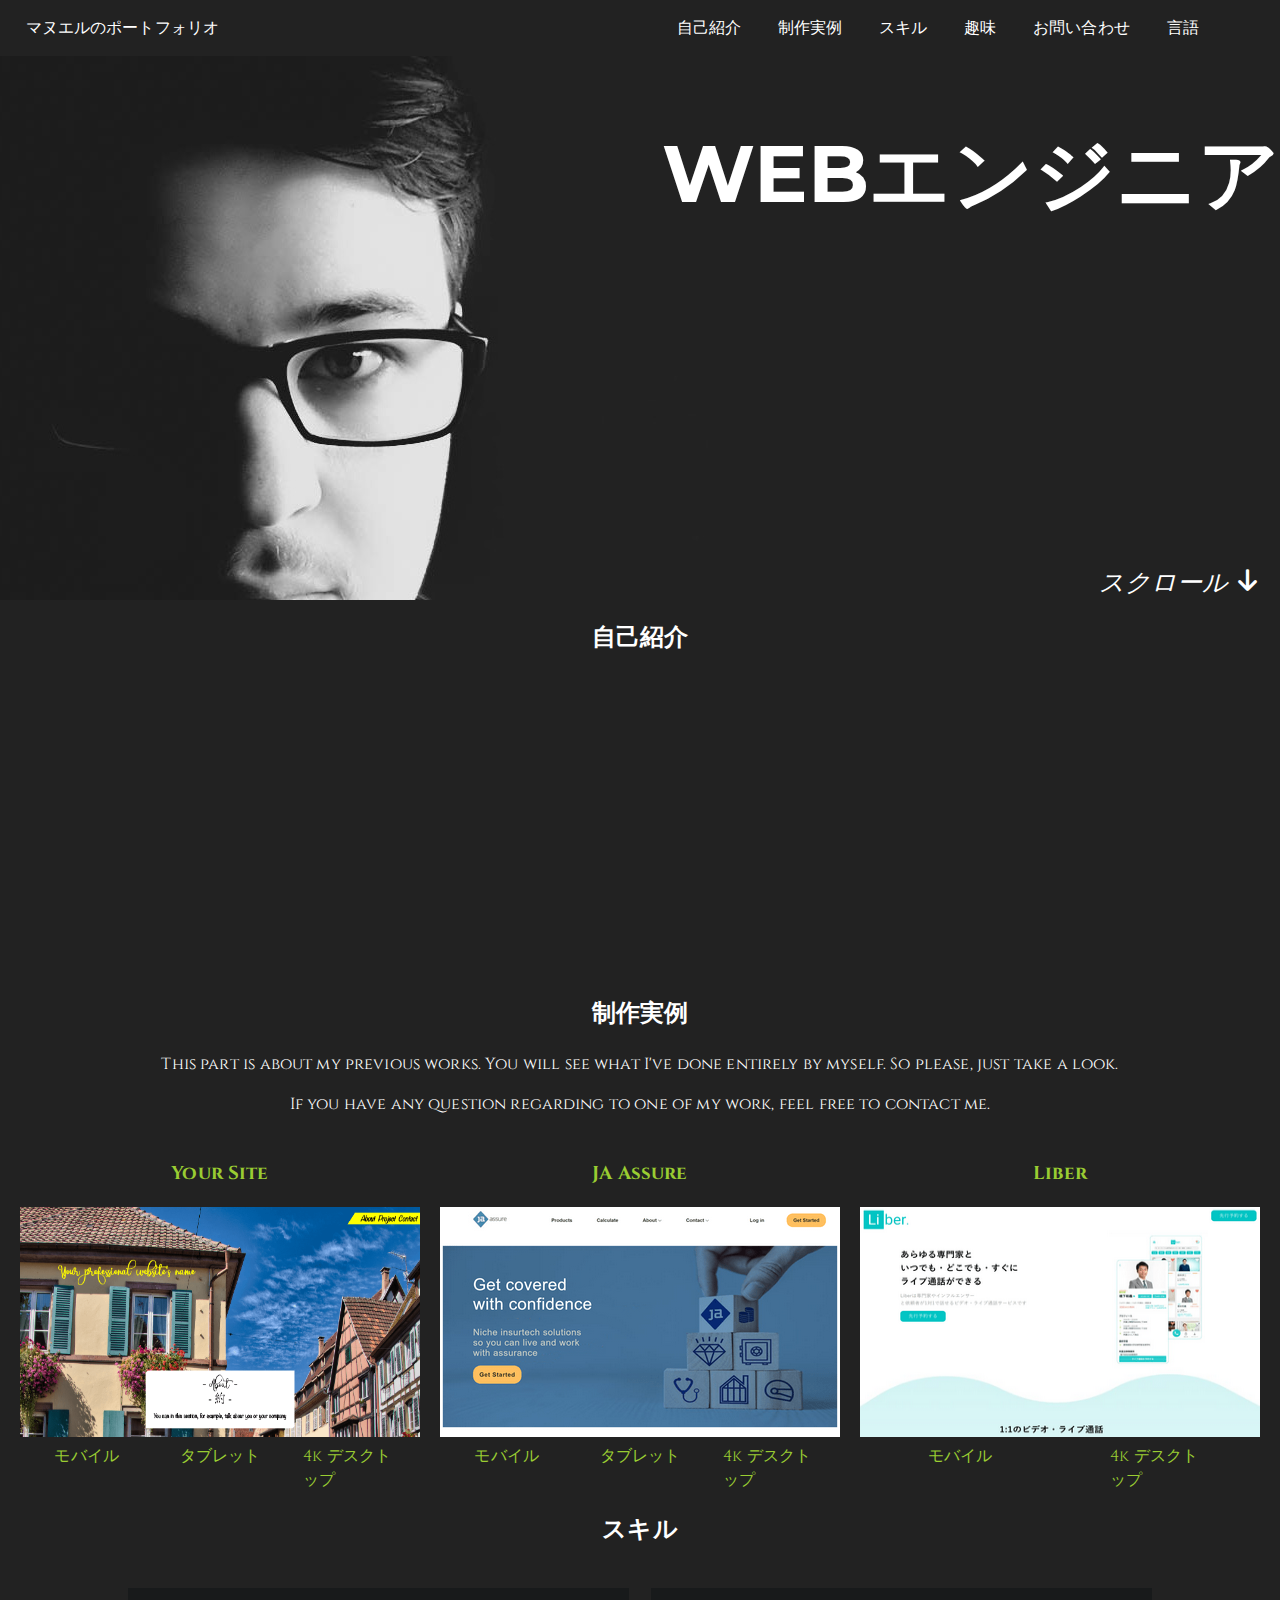
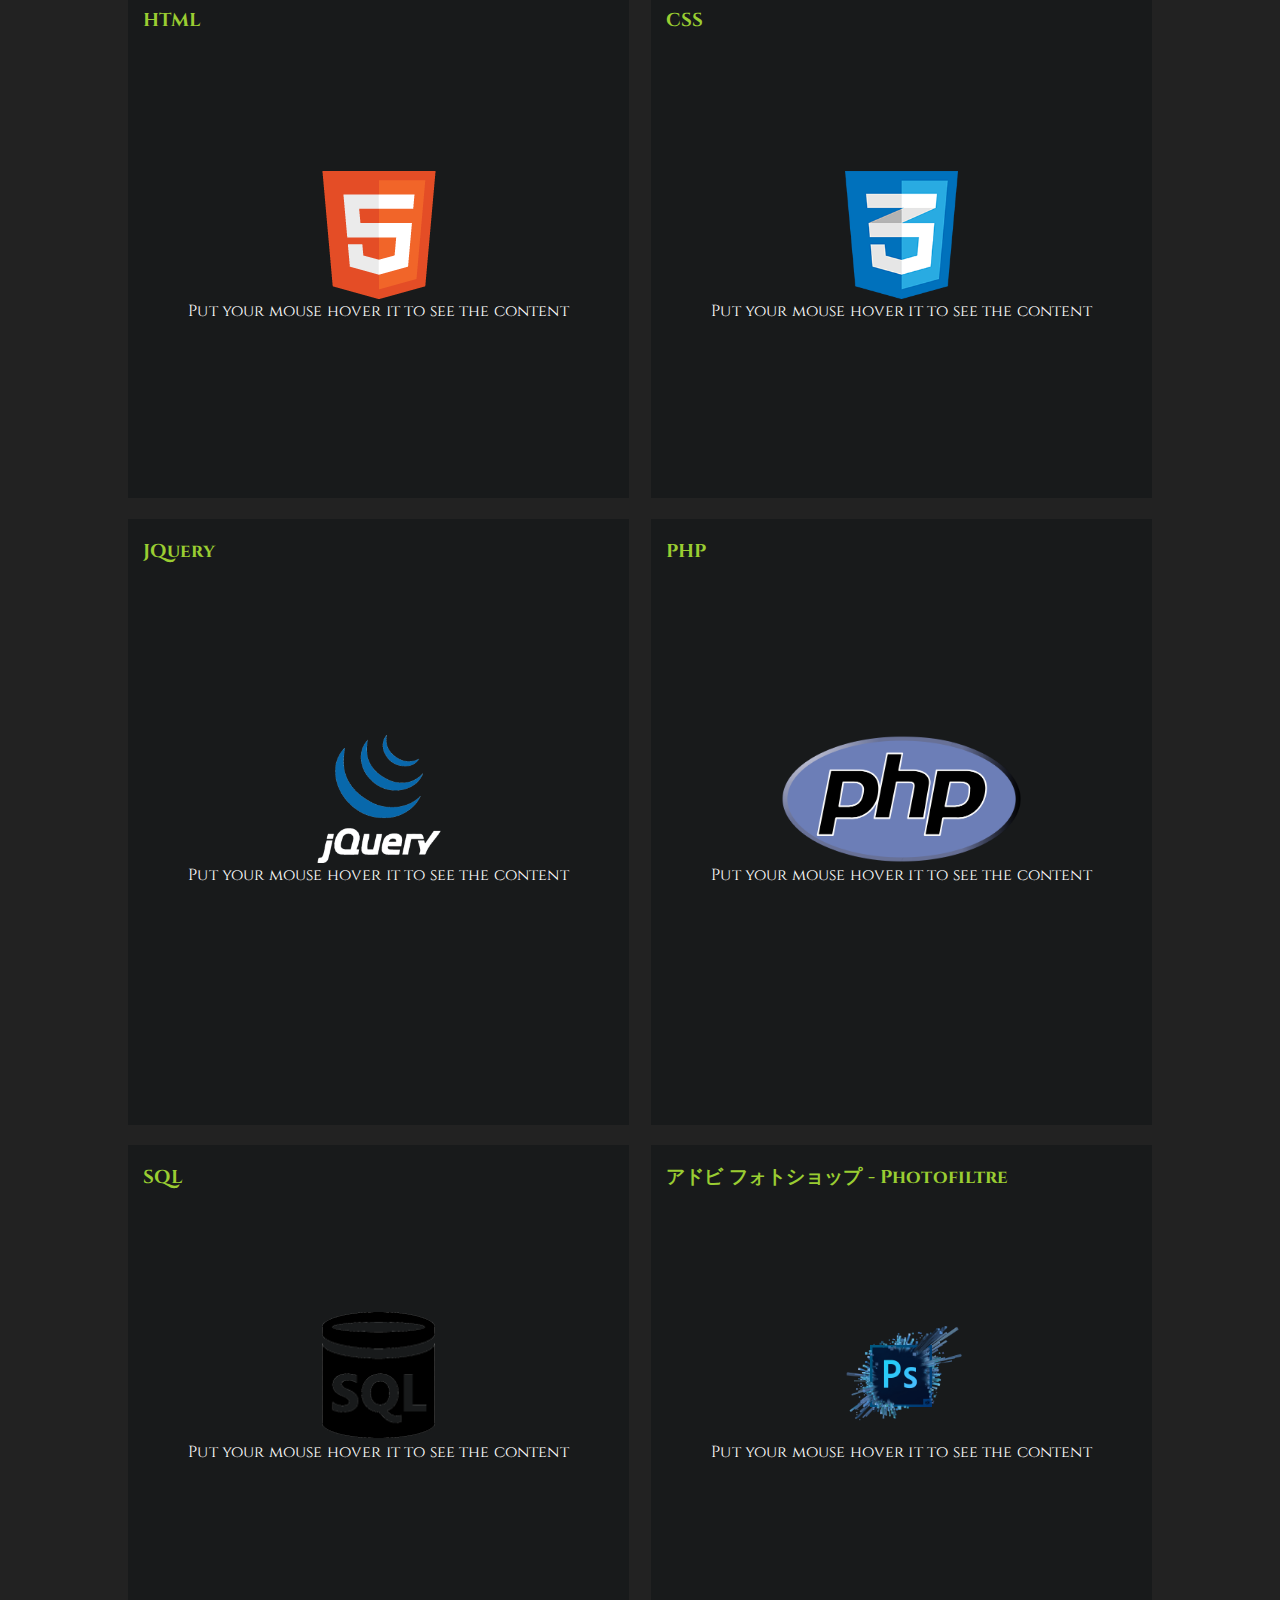
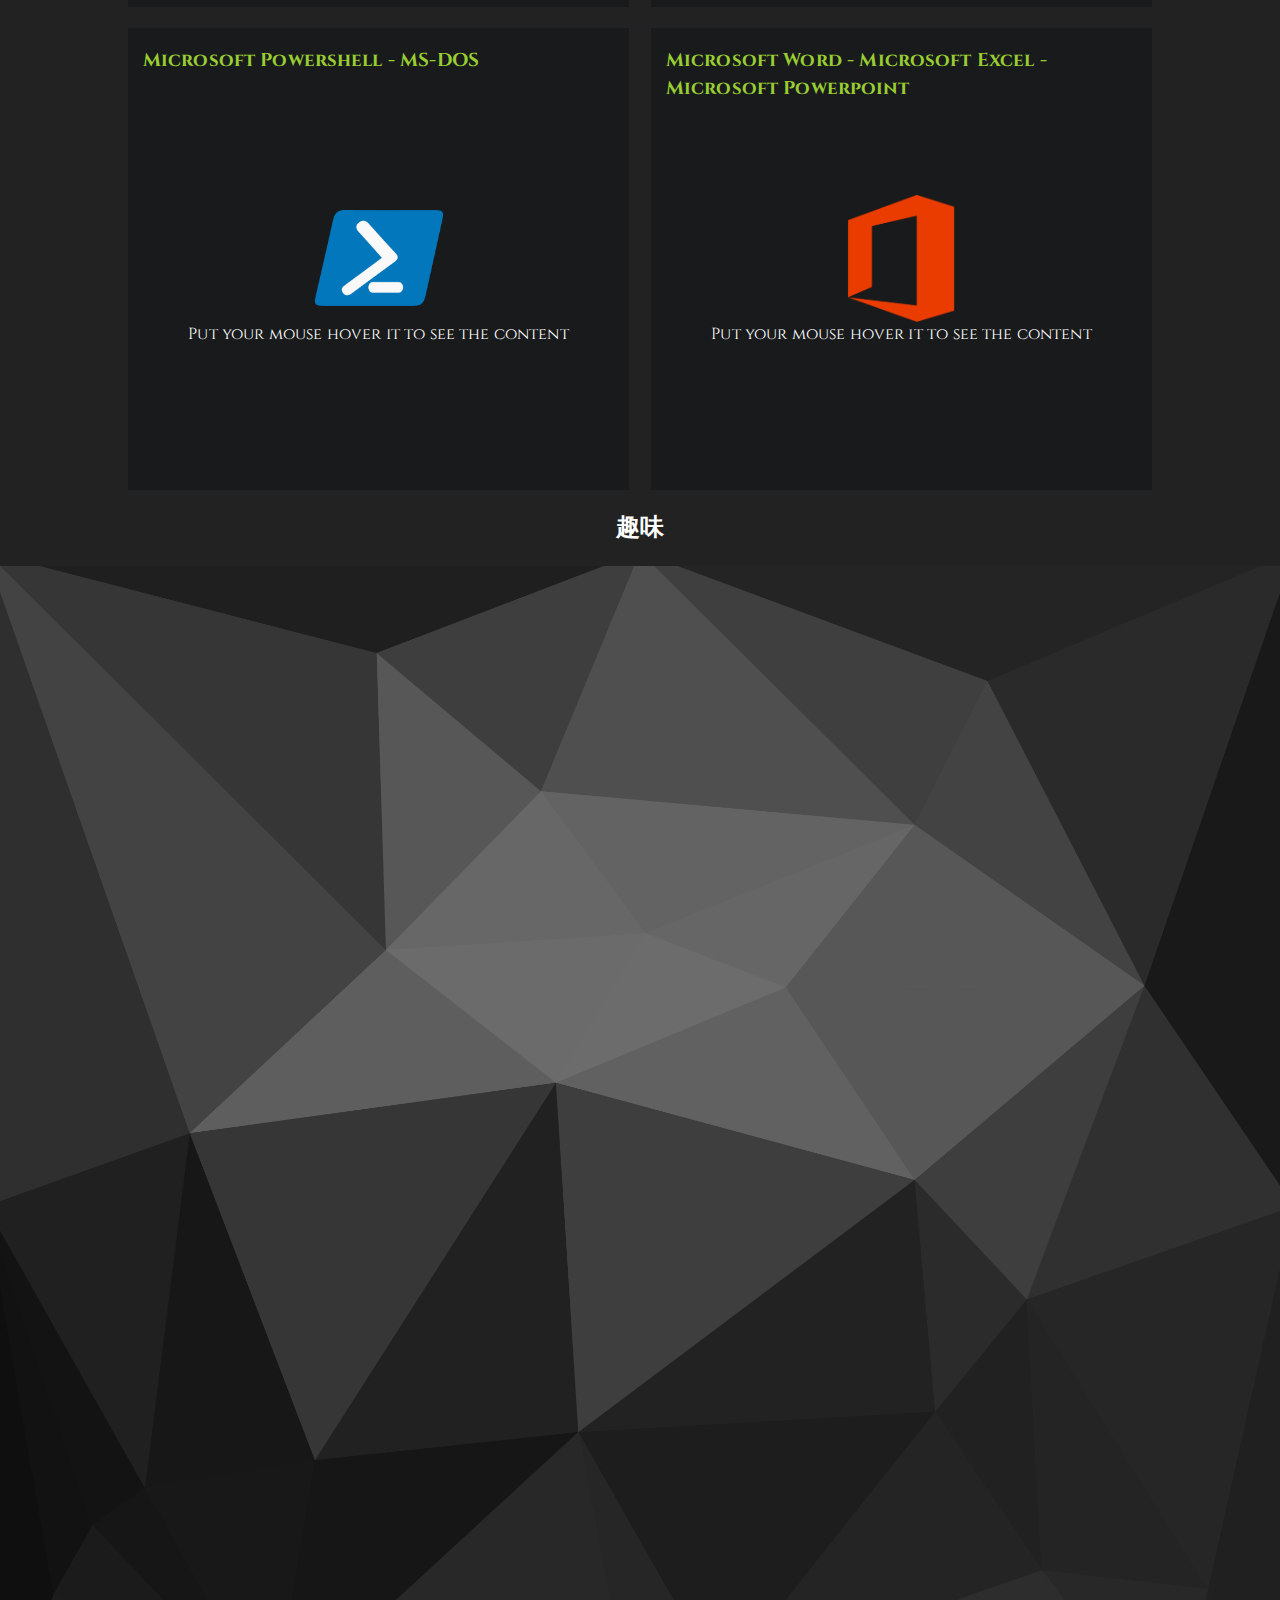
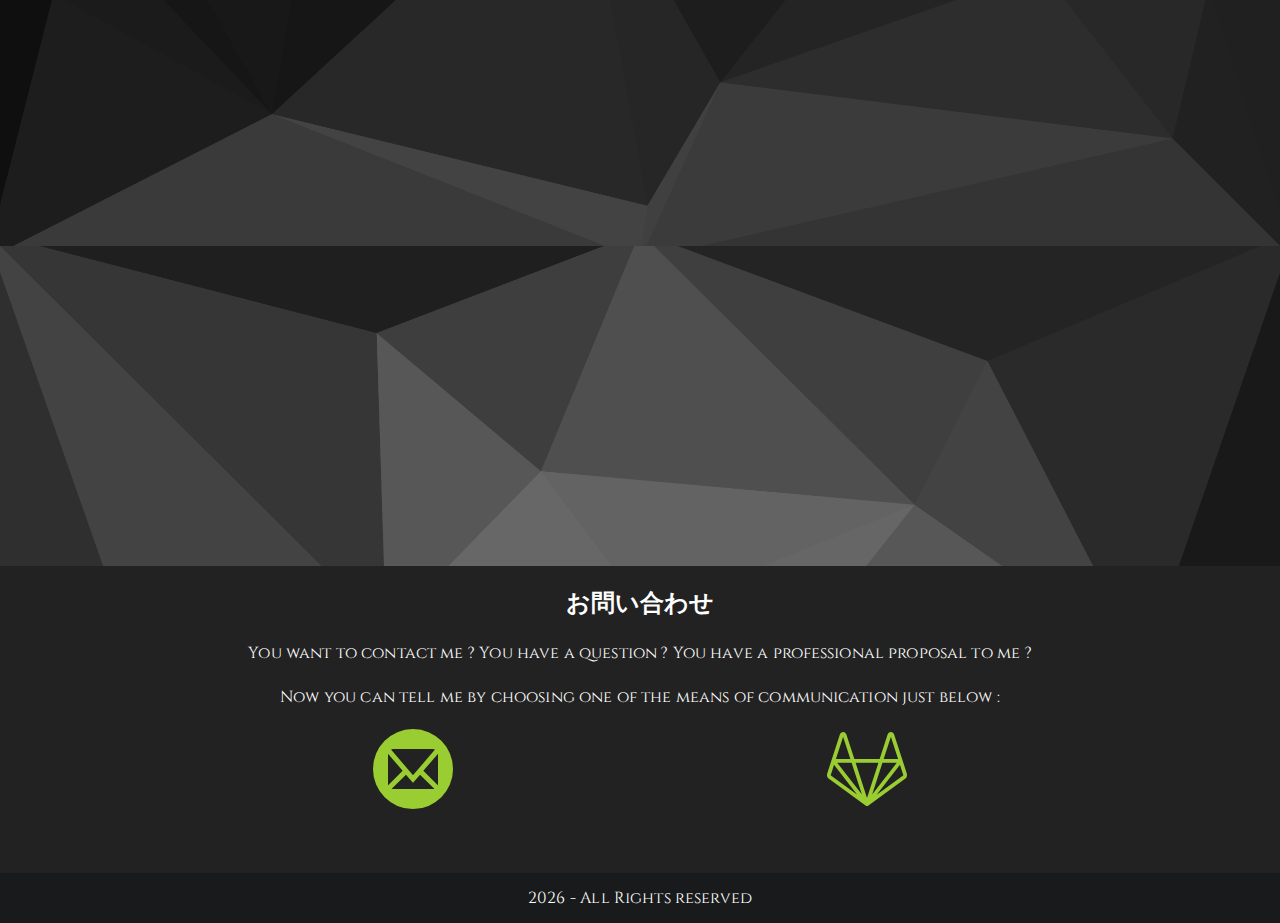
<file: index-jp.html>
<!DOCTYPE html>

<!-- Oh ! I see that you are interested about the source code hmm ? Enjoy then !
-->

<html lang="ja">

<head>
	
	<meta charset="UTF-8">
	
	<link type="text/css" href="css/style.css" rel="stylesheet"> <!-- Used to import CSS in the HTML page-->
	<link type="text/css" href="css/icomoon.css" rel="stylesheet">
	
	<script src="js/jquery.min.js"></script> <!-- Used to import JS scripts in the HTML page-->
	<script src="js/scripts.js"></script>
	
	<link rel="alternate" hreflang="en" href="https://manuintheweb.pagesperso-orange.fr/index.html" /> <!-- Used for multilanguages sites-->
	<link rel="alternate" hreflang="fr" href="https://manuintheweb.pagesperso-orange.fr/index-fr.html" />
	<link rel="alternate" hreflang="ja" href="https://manuintheweb.pagesperso-orange.fr/index-jp.html" />
	
	<meta name="author" content="Manuel">
	
	<link rel="icon" type="image/png" href="img/nav-logo.png" /> <!-- This one is for the icon on your browser's tab-->
	
	<title>マヌエルのポートフォリオのポートフォリオサイトです。</title> <!-- title is for the name in your browser's tab-->
	<meta name="description" content="Currently a Web Developer freelancer : I'm making websites in HTML, CSS, JQuery and have 3 years of professional experience.">
	<meta name="keywords" content="PortFolio, Manuel, HTML, CSS, JQuery, web developper, SQL, PHP, Photoshop, Japan, France"> 
	
	<meta name="viewport" content="width=device-width, initial-scale=1.0"> <!-- Used for responsive -->
	
</head>
	
<!-- 
                    _____ ______   ________  ________   ___  ___  _______   ___               ________  ________  ________  _________  ________ ________  ___       ___  ________                        
                   |\   _ \  _   \|\   __  \|\   ___  \|\  \|\  \|\  ___ \ |\  \             |\   __  \|\   __  \|\   __  \|\___   ___\\  _____\\   __  \|\  \     |\  \|\   __  \                       
 ____________      \ \  \\\__\ \  \ \  \|\  \ \  \\ \  \ \  \\\  \ \   __/|\ \  \            \ \  \|\  \ \  \|\  \ \  \|\  \|___ \  \_\ \  \__/\ \  \|\  \ \  \    \ \  \ \  \|\  \        ____________  
|\____________\     \ \  \\|__| \  \ \   __  \ \  \\ \  \ \  \\\  \ \  \_|/_\ \  \            \ \   ____\ \  \\\  \ \   _  _\   \ \  \ \ \   __\\ \  \\\  \ \  \    \ \  \ \  \\\  \      |\____________\
\|____________|      \ \  \    \ \  \ \  \ \  \ \  \\ \  \ \  \\\  \ \  \_|\ \ \  \____        \ \  \___|\ \  \\\  \ \  \\  \|   \ \  \ \ \  \_| \ \  \\\  \ \  \____\ \  \ \  \\\  \     \|____________|
                      \ \__\    \ \__\ \__\ \__\ \__\\ \__\ \_______\ \_______\ \_______\       \ \__\    \ \_______\ \__\\ _\    \ \__\ \ \__\   \ \_______\ \_______\ \__\ \_______\                   
                       \|__|     \|__|\|__|\|__|\|__| \|__|\|_______|\|_______|\|_______|        \|__|     \|_______|\|__|\|__|    \|__|  \|__|    \|_______|\|_______|\|__|\|_______|                                   
-->
	
<body>
	
	<header>
		
		<svg id="progresscontainer"> <!-- Used to see the progression of where you still have to see of the portfolio-->
			<line class="progressbar" x1="0" x2="100%" y1="0" y2="0"></line>
		</svg>
		
		<nav>
			
			<input type="checkbox" id="hamburger-click" name="hamburger-click"> <!-- Used to be able to use click for CSS-->
			<input type="checkbox" id="languages-click" name="languages-click">
			<label id="hamburger-label" for ="hamburger-click">
				<span id="hamburger" class="picto icon-menu"></span>
				<span id="cross" class="picto icon-cross"></span>
			</label>
			<div id="container-mobile-logo">
				<a id="logo-mobile" class="discreet-link" href="#top"><img alt="Logo of PortFolio" src="img/nav-logo.png"/> </a>
			</div>
			<a id="logo-desktop" class="discreet-link" href="#top">マヌエルのポートフォリオ</a>
			<ul id="main-menu"> 
				<li> <a class="discreet-link" href="#about" >自己紹介</a>
					<svg>
						<line class="right-mobile" x1="0" x2="100%" y1="0" y2="0"></line>
					</svg>
				</li>
				<li> <a class="discreet-link" href="#works">制作実例</a>					
					<svg>
						<line class="right-mobile" x1="0" x2="100%" y1="0" y2="0"></line>
					</svg>
				</li>
				<li> <a class="discreet-link" href="#skills">スキル</a>					
					<svg>
						<line class="right-mobile" x1="0" x2="100%" y1="0" y2="0"></line>
					</svg>
				</li>
				<li> <a class="discreet-link" href="#hobbies">趣味</a>					
					<svg>
						<line class="right-mobile" x1="0" x2="100%" y1="0" y2="0"></line>
					</svg>
				</li>
				<li> <a class="discreet-link" href="#contact">お問い合わせ</a>					
					<svg>
						<line class="right-mobile" x1="0" x2="100%" y1="0" y2="0"></line>
					</svg>
				</li>
				<ul id="dropdown-top">
					<label for="languages-click">
						<span class="discreet-link">言語</span>
					</label>
					<div class="dropdown-menu">
						<ul>
							<li><a class="discreet-link" href="index.html">English</a></li>
							<li><a class="discreet-link" href="index-fr.html">Français</a></li>
						</ul>
					</div>
				</ul>
				<label id="circle-up-mobile-container" for="hamburger-click">
					<span id="close-menu" class="picto icon-circle-up"></span>
				</label>
			</ul> 
			<svg id="bottomnav">
				<line class="right" x1="0" x2="100%" y1="0" y2="0"></line>
			</svg>
			
		</nav>
		
	</header>
	
	<main>
		
		<div class="noscript">	<!-- noscript tag has div to be able to style it-->
			<noscript>Activate Javascript or disable script blocker to see all the content of the portfolio which is the best experience in the world ! Don't worry, no ads here</noscript>
		</div>
		
		<section id="top">
			
			<div id="top-creator">
				
				<div id="presentation">
					<h1>WEBエンジニア</h1>
				</div>
				
				<p id="scroll-down">スクロール <span class="icon-arrow-down2"></span></p>
				
			</div>
				
		</section>
		
		<section id="about">
			
			<h2>自己紹介</h2>
			
			<div id="about-describe">
				
				<p>このポートフォリオでは、私の制作実例と趣味とスキルがどのようなものかをお伝えします。</p>
				<p>That's my portfolio's goal : to explain as close as possible in short words, what I am, what I do and what I like.</p>
				<p>私の名前はマニュエル、フランス人です。私は情報工学系を持っており、Webプログラマーとして1年、フロントエンドとして2年の経験があります。 </p>
				<p>このポートフォリオのソースコードを見るのをためらわないでください 「主に CSS ファイルと JS ファイル」。I tried to do many different things on it to vary the code.</p>
			
			</div>
				
		</section>
		
		<section id="works">
			
			<h2>制作実例</h2>
			
			<div id="works-container">
			
				<div id="works-introduction">
				
					<p>This part is about my previous works. You will see what I've done entirely by myself. So please, just take a look. </p>	
					<p>If you have any question regarding to one of my work, feel free to contact me. </p>					
				
				</div>
				
				<div id="all-works-container">
				
					<div class="work-container"> 
						
						<div class="work-title"> 
							<h3>Your Site</h3>
						</div>
						
						<div class="work-img"> 
							<img src="img/works/Your_Site.png" alt="Your Site preview page image" />
						</div>
						
						<div class="work-buttons"> 
							
							<div class="button-mobile">
								<a href="img/works/Your_Site_s20_ultra.jpg" target="_blank">モバイル</a>
							</div>
							
							<div class="button-tablet">
								<a href="img/works/Your_Site_ipad.jpg" target="_blank">タブレット</a>
							</div>
							
							<div class="button-4k">
								<a href="img/works/Your_Site_4k.jpg" target="_blank">4k デスクトップ</a>
							</div>
							
						</div>
						
					</div>
				
					<div class="work-container"> 
						
						<div class="work-title"> 
							<h3>JA Assure</h3>
						</div>
						
						<div class="work-img"> 
							<img src="img/works/JA_Assure.png" alt="JA Assure preview page image" />
						</div>
						
						<div class="work-buttons"> 
							
							<div class="button-mobile">
								<a href="img/works/JA_Assure_s20_ultra.jpg" target="_blank">モバイル</a>
							</div>
							
							<div class="button-tablet">
								<a href="img/works/JA_Assure_IpadMini.jpg" target="_blank">タブレット</a>
							</div>
							
							<div class="button-4k">
								<a href="img/works/JA_Assure_4k.jpg" target="_blank">4k デスクトップ</a>
							</div>
							
						</div>
						
					</div>
					
					<div class="work-container"> 
						
						<div class="work-title"> 
							<h3>Liber</h3>
						</div>
						
						<div class="work-img"> 
							<img src="img/works/Liber.png" alt="Liber preview page image" />
						</div>
						
						<div class="work-buttons"> 
							
							<div class="button-mobile">
								<a href="img/works/Liber_s20_ultra.jpg" target="_blank">モバイル</a>
							</div>
							
							<div class="button-4k">
								<a href="img/works/Liber_4k.jpg" target="_blank">4k デスクトップ</a>
							</div>
							
						</div>
						
					</div>
				
				</div>
			</div>
				
		</section>
		
		<section id="skills">
			
			<h2>スキル</h2>
			
			<div class="skills-container">
				
				<div class="skills-child">
					<svg>
						<line class="top" x1="0" x2="100%" y1="0" y2="0"></line>
						<line class="left" x1="0" x2="0" y1="0" y2="100%"></line>
						<line class="right" y2="100%" y1="0" x2="100%" x1="100%"></line>
						<line class="bottom" x1="0" x2="100%" y1="100%" y2="100%"></line>
					</svg>
					<div class="container-hover">
						<img class="skill-logo" src="img/HTML5.png" alt="HTML5 logo" />
						<span class="skills-how">Put your mouse hover it to see the content</span>
					</div>
					<h3>HTML</h3>
					<p><span class="skills-title">「はじめに」</span>Skeleton of web pages : this is what HTML is.</p> 
					<p><span class="skills-title">「私の体験談」</span>I use it's semantics, tags... and all the latest contents of HTML (HTML5) to build a webpage, or applications. I also made Emailing templates for GMail, Outlook... </p>
					<p><span class="skills-title">「気に入っている点」</span>the begining and the first thing you use on a brand new webpage to make your web project alive. All of that is what I appreciate the most about HTML.</p>
				</div>
				
				<div class="skills-child">
					<svg>
						<line class="top" x1="0" x2="100%" y1="0" y2="0"></line>
						<line class="left" x1="0" x2="0" y1="0" y2="100%"></line>
						<line class="right" y2="100%" y1="0" x2="100%" x1="100%"></line>
						<line class="bottom" x1="0" x2="100%" y1="100%" y2="100%"></line>
					</svg>
					<div class="container-hover">
						<img class="skill-logo" src="img/css.png" alt="CSS3 logo" />
						<span class="skills-how">Put your mouse hover it to see the content</span>
					</div>
					<h3>CSS</h3>
					<p><span class="skills-title">「はじめに」</span>CSS is Used to stylish, customize, modernize, and make a responsive web pages. </p> 
					<p><span class="skills-title">「私の体験談」</span>I use its latest version (CSS3) just like his @Media Queries to set specific CSS content based to width of the device. I also use Flex or CSS similar to adjust responsive complex contents or Grid to display table without specific style... I know all mainly CSS contents. I also used Bootstrap framework at work.</p>
					<p><span class="skills-title">「気に入っている点」</span>make a styled website and try to design it more and be happy about the final result.</p>
				</div>
				
			</div>
			
			<div class="skills-container">
				
				<div class="skills-child">
					<svg>
						<line class="top" x1="0" x2="100%" y1="0" y2="0"></line>
						<line class="left" x1="0" x2="0" y1="0" y2="100%"></line>
						<line class="right" y2="100%" y1="0" x2="100%" x1="100%"></line>
						<line class="bottom" x1="0" x2="100%" y1="100%" y2="100%"></line>
					</svg>
					<div class="container-hover">
						<img class="skill-logo" src="img/Jquery.png" alt="Jquery logo" />
						<span class="skills-how">Put your mouse hover it to see the content</span>
					</div>
					<h3>JQuery</h3>
					<p><span class="skills-title">「はじめに」</span>Used to make web pages dynamic.</p>
					<p><span class="skills-title">「私の体験談」</span>Via many web projects or experiences that I had, I used it's functions to automaticly create or edit web pages Cookies. Automatically create scripts that add HTML or CSS contents. His animations functions... mainly in web applications at work (but also on normal web pages).</p>
					<p><span class="skills-title">「気に入っている点」</span>make, for example an automatic form on a web application to make it more dynamic. That's the thing I appreciate the most.</p>
				</div>
				
				<div class="skills-child">
					<svg>
						<line class="top" x1="0" x2="100%" y1="0" y2="0"></line>
						<line class="left" x1="0" x2="0" y1="0" y2="100%"></line>
						<line class="right" y2="100%" y1="0" x2="100%" x1="100%"></line>
						<line class="bottom" x1="0" x2="100%" y1="100%" y2="100%"></line>
					</svg>
					<div class="container-hover">
						<img class="skill-logo" src="img/php.png" alt="PHP logo" />
						<span class="skills-how">Put your mouse hover it to see the content</span>
					</div>
					<h3>PHP</h3>
					<p><span class="skills-title">「はじめに」</span>Used to create web applications on web servers.</p> 
					<p><span class="skills-title">「私の体験談」</span>I used a lot when I was Web Programmers at work. At the beginning I used PHP without Object-Oriented. Finally I used OOP with MVC design pattern in the end. Do not hesitate to watch my Gitlab public MVC  & OOP little contents. I also used Smarty framework. And also worked on Prestashop CMS and overloaded its classes (by creating some add-ons), to add another back-office menu on the CMS and so interact with new data from the database.</p>
					<p><span class="skills-title">「気に入っている点」</span>The fact that to create programs without needing to use software languages. Manipulate data from web application I created with a SQL database via PHP functions.</p>
				</div>
				
			</div>
			
			<div class="skills-container">
				
				<div class="skills-child">
					<svg>
						<line class="top" x1="0" x2="100%" y1="0" y2="0"></line>
						<line class="left" x1="0" x2="0" y1="0" y2="100%"></line>
						<line class="right" y2="100%" y1="0" x2="100%" x1="100%"></line>
						<line class="bottom" x1="0" x2="100%" y1="100%" y2="100%"></line>
					</svg>
					<div class="container-hover">
						<img class="skill-logo" src="img/sql.png" alt="SQL logo" />
						<span class="skills-how">Put your mouse hover it to see the content</span>
					</div>
					<h3>SQL</h3>
					<p><span class="skills-title">「はじめに」</span>Used to make data requests on web servers for applications.</p> 
					<p><span class="skills-title">「私の体験談」</span>I created requests that adds new/edit/delete... datas/another requests (imbricated ones) at work. I used mainly MySQL but also PostgreSQL and MS-SQL.</p>
					<p><span class="skills-title">「気に入っている点」</span>Manipulate data to link it to web program and interact with...</p>
				</div>
				
				<div class="skills-child montage">
					<svg>
						<line class="top" x1="0" x2="100%" y1="0" y2="0"></line>
						<line class="left" x1="0" x2="0" y1="0" y2="100%"></line>
						<line class="right" y2="100%" y1="0" x2="100%" x1="100%"></line>
						<line class="bottom" x1="0" x2="100%" y1="100%" y2="100%"></line>
					</svg>
					<div class="container-hover">
						<img class="skill-logo" src="img/photoshop.png" alt="Photoshop logo" />
						<span class="skills-how">Put your mouse hover it to see the content</span>
					</div>
					<img id="montage" alt="Friend of mine's montage of me" src="img/film.jpg" />
					<h3>アドビ フォトショップ - Photofiltre</h3>
					<p><span class="skills-title">「はじめに」</span>Used to create / edit pictures.</p> 
					<p><span class="skills-title">「私の体験談」</span>I used it to extract portion of the elements of PSD files from designers to use them for making a webpage at work. Create Wireframes. And also for making a montage of people that I know for fun : using tools like eraser, creation of multiple layers...</p>
					<p><span class="skills-title">「気に入っている点」</span>nothing special, but it's always fun to be on the film's poster or friends on it.</p>
				</div>
				
			</div>
			
			<div class="skills-container">
				
				<div class="skills-child">
					<svg>
						<line class="top" x1="0" x2="100%" y1="0" y2="0"></line>
						<line class="left" x1="0" x2="0" y1="0" y2="100%"></line>
						<line class="right" y2="100%" y1="0" x2="100%" x1="100%"></line>
						<line class="bottom" x1="0" x2="100%" y1="100%" y2="100%"></line>
					</svg>
					<div class="container-hover">
						<img class="skill-logo" src="img/powershell-logo.png" alt="Powershell logo" />
						<span class="skills-how">Put your mouse hover it to see the content</span>
					</div>
					<h3>Microsoft Powershell - MS-DOS</h3>
					<p><span class="skills-title">「はじめに」</span>Used to make scripts for Microsoft Windows.</p> 
					<p><span class="skills-title">「私の体験談」</span>Used it's functions. I created some scripts for games that they only planned for QWERTY keyboards to AZERTY ones. Changing regedit's values to change game option values...</p>
					<p><span class="skills-title">「気に入っている点」</span>making scripts that are easy to use without using softwares to download. And understanding how Windows values are set.</p>
				</div>
				
				<div class="skills-child">
					<svg>
						<line class="top" x1="0" x2="100%" y1="0" y2="0"></line>
						<line class="left" x1="0" x2="0" y1="0" y2="100%"></line>
						<line class="right" y2="100%" y1="0" x2="100%" x1="100%"></line>
						<line class="bottom" x1="0" x2="100%" y1="100%" y2="100%"></line>
					</svg>
					<div class="container-hover">
						<img class="skill-logo" src="img/microsoft-office.png" alt="Microsoft Office logo" />
						<span class="skills-how">Put your mouse hover it to see the content</span>
					</div>
					<h3>Microsoft Word - Microsoft Excel - Microsoft Powerpoint</h3>
					<p><span class="skills-title">「はじめに」</span>used to create office documents.</p> 
					<p><span class="skills-title">「私の体験談」</span>at home, at school, at work... I used them everywhere for many projects.</p>
					<p><span class="skills-title">「気に入っている点」</span>nothing special, but very useful.</p>
				</div>
				
			</div>
				
		</section>
		
		<section id="hobbies">
			
			<h2>趣味</h2>
			
			<div id="hobbies-background">
			
				<div id="hobbies-container">

					<div class="hobbies-fullsized">
						
						<div class="hobbies hobbies-left">
							<div class="hobbies-picto-container">
								<span id="videogames" class="picto icon-pacman"></span>
							</div>
							<div class="hobbies-description-container">
								<h3>ビデオゲームをする</h3>
								<p class="hobbies-description">私は5歳の頃からビデオゲームをしていました。 Always interested about discovering new games. I played around 3000 games split through around 30 different systems. </p>
							</div>
						</div>

					</div>

					<div class="hobbies-fullsized">

						<div class="hobbies hobbies-right">
							<div class="hobbies-description-container">
								<h3>Watching Movies / TV-Shows / Online Videos</h3>
								<p class="hobbies-description">Saw almost all biggest classics movies. Some most famous TV-Shows. Many Youtube videos divided into health, sciences, space, history, videogames, travel and worldwide cultural differences.</p>
							</div>
							<div class="hobbies-picto-container">
								<span id="video" class="picto icon-film"></span>
							</div>
						</div>

					</div>

					<div class="hobbies-fullsized">

						<div class="hobbies hobbies-left">
							<div class="hobbies-picto-container">
								<span id="writing" class="picto icon-pencil"></span>
							</div>
							<div class="hobbies-description-container">
								<h3>筆記</h3>
								<p class="hobbies-description">I wrote and still write some ideas and story when my inspiraction rise in my head.</p>
							</div>
						</div>

					</div>

					<div class="hobbies-fullsized">

						<div class="hobbies hobbies-right">
							<div class="hobbies-description-container">
								<h3>WEBコーディング</h3>
								<p class="hobbies-description">私の学生時代の特技と仕事。All started because of my curiosity of "how computer's works". This revolutionary hobbie that makes every virtual thing possible.</p>
							</div>
							<div class="hobbies-picto-container">
								<span id="coding" class="picto icon-html-five"></span>
							</div>
						</div>

					</div>

					<div class="hobbies-fullsized">

						<div class="hobbies hobbies-left">
							<div class="hobbies-picto-container">
								<span id="english" class="picto icon-coin-dollar"></span>
							</div>
							<div class="hobbies-description-container">
								<h3>英語学習</h3>
								<p class="hobbies-description">Very useful for many things that I like. I have a conversational/professional level. Must of my level now comes from all my hobbies.</p>
							</div>
						</div>

					</div>

					<div class="hobbies-fullsized">

						<div class="hobbies hobbies-right">
							<div class="hobbies-description-container">
								<h3>日本語学習</h3>
								<p class="hobbies-description"><!--Want to work there, need to talk there.--> I have a basic level like : Kana, some words/Kanji, all particles...</p>
							</div>
							<div class="hobbies-picto-container">
								<span id="japanese" class="picto icon-coin-yen"></span>
							</div>
						</div>

					</div>

					<div class="hobbies-fullsized">

						<div class="hobbies hobbies-left">
							<div class="hobbies-picto-container">
								<span id="travel" class="picto icon-airplane"></span>
							</div>
							<div class="hobbies-description-container">
								<h3>旅行</h3>
								<p class="hobbies-description">現在、西欧諸国と日本でほとんど過ごしています。そして、これは終わりではない。<!--私の新しいプロフィールのインスタグラムを見るのをためらわないでください。--></p>
							</div>
						</div>

					</div>

					<div class="hobbies-fullsized">

						<div class="hobbies hobbies-right">
							<div class="hobbies-description-container">
								<h3>写真を撮る</h3>
								<p class="hobbies-description">旅行に行ったときはほとんど。 また、アドビ ライトルームも好きで使っています。</p>
							</div>
							<div class="hobbies-picto-container">
								<span id="photos" class="picto icon-camera"></span>
							</div>
						</div>

					</div>

				</div>	
				
			</div>
			
		</section>
		
		<section id="contact">
			
			<h2>お問い合わせ</h2>
			
			<div class="contact-introduction">
				
				<p>You want to contact me ? You have a question ? You have a professional proposal to me ? </p>  
				<p>Now you can tell me by choosing one of the means of communication just below :</p> 
				
			</div>
			
			<div class="contact-socials">
				
				<a href="mailto:%6D%61%6E%75%65%6C%69%6E%74%68%65%77%65%62%40%67%6D%61%69%6C%2E%63%6F%6D" class="ico-social icon-mail4"></a> <!-- encrypted mail -->
				<!--<a href="https://www.instagram.com/" target="_blank" class="ico-social icon-instagram"></a>-->
				<a href="https://gitlab.com/M.A" target="_blank" class="ico-social icon-gitlab"></a>
				 
			</div>
			
		</section>
		
	</main>
	
<footer>
	
	<div id="footer-content"><span id="date"></span> - All Rights reserved</div>

</footer>

</body>

</html>
</file>
<file: css/style.css>
/* Begin Fonts */

@font-face {
  font-family: 'PressStart2P';
  src:  url('../fonts/PressStart2P-Regular.ttf');
}

@font-face {
  font-family: 'PinyonScript';
  src:  url('../fonts/PinyonScript-Regular.ttf');
}

@font-face {
  font-family: 'Cinzel';
  src:  url('../fonts/Cinzel-VariableFont_wght.ttf');
}

@font-face {
  font-family: 'Montserrat';
  src:  url('../fonts/Montserrat-Bold.ttf');
}

/* End Fonts */

/* Begin Global */

:root{
	--primary-color: yellowgreen; /* CSS Global vars */
	--secondary-color: #222222;
}

html{
	scroll-behavior: smooth;
	scrollbar-color: #181a1b var(--secondary-color);
	overflow-x: hidden;
}

body{
	background-color: var(--secondary-color);
	width: 100%;
	margin: auto;
	font-family: Cinzel;
	line-height: 1.5;
	letter-spacing: 0.12px;
	word-spacing: 0.16px;
}

header{
	position: relative;
	width: 100%;
}

div,
h1,
h2,
p,
a,
span{
	color: white;
}

h3,
.discreet-link:hover,
section#hobbies div#hobbies-background div#hobbies-container div.hobbies,
section#hobbies div#hobbies-background div#hobbies-container div.hobbies-fullsized .hobbies .picto,
section#contact div.contact-socials .ico-social{
	color: var(--primary-color);
}

main{
	position: relative;
	top: 0;
}

section{
	position: relative;
}

ul{
	list-style: none;
}

section#contact div.contact-socials .ico-social,
.discreet-link{
	text-decoration: none;
}

.discreet-link:hover{
	transition: all 1s;
}

section h2{
	font-weight: bolder;
	text-align: center;
}

.noscript {
	background-color: black;
	width: 100%;
	display: block;
	position: fixed;
	top: 55px;
	z-index: 2;
	text-align: center;
}

header svg#bottomnav{	
	top: 55px;
	position: fixed;
	width: 100vw;
	height: 4px;
	z-index: 2;
}

header svg#progresscontainer{	
	transition: all 3s;
	top: 0;
	position: fixed;
	height: 4px;
	width: 0px;
	z-index: 2;
}

header svg line.progressbar{	
	stroke: var(--primary-color);
	stroke-width: 4;
}

footer{
	display: block;
	background-color: #181a1b;
}

footer #footer-content{
	text-align: center;
	padding: 1%;
}

/* End Global */

/* Begin Desktop */

/* Begin Nav bar */
nav{
	display: flex;
	flex-wrap: wrap;
	justify-content: space-between;
	align-items: center;
	position: fixed;
	width: 100vw; /* vw is based on the width of the viewport. Used here because of the fixed nav who also use viewport */
	z-index: 1;
	background-color: var(--secondary-color);
	transition: transform 1s;
}

nav a#logo-desktop{
	margin-left: 2%;
	font-family: Montserrat;
}

nav div#container-mobile-logo,
nav span#hamburger,
nav span#cross,
nav span#close-menu,
nav label#hamburger-label,
nav input#hamburger-click,
nav input#languages-click{
	display: none
}

nav ul#main-menu{
	display: flex;
	flex-wrap: wrap;
	justify-content: space-evenly;
	padding: 0;
}

nav ul#main-menu:lang(en),
nav ul#main-menu:lang(ja){
	width: 500px;
}

nav ul#main-menu:lang(ja){
	width: 640px;
}

nav ul#main-menu:lang(fr){
	width: 650px;
}

nav ul#main-menu ul#dropdown-top div.dropdown-menu{
	overflow: hidden;
	position: absolute;
	box-shadow: 4px 4px 0 0 #181a1b;
	z-index: 3;
	height: 0px;
	transition: all 1s;
	width: 93px;
}

nav ul#main-menu ul#dropdown-top:lang(en),
nav ul#main-menu ul#dropdown-top:lang(fr){
	width: 90px;
	padding: 0;
}

nav ul#main-menu ul#dropdown-top:lang(ja){
	width: 40px;
	padding: 0;
}

nav #languages-click:checked ~ ul#main-menu ul#dropdown-top div.dropdown-menu{
	height: 60px;
	background-color: var(--secondary-color);
}

nav ul#main-menu div.dropdown-menu ul{
	text-align: center;
	margin: 10px auto;
	padding: 0;
	width: 100%;
}

nav span#close-menu img{	
	width: 25px;
}

nav svg{	
	position: relative;
	width: 100%;
	height: 4px;
	top: 3px;
}

nav svg line.right{	
	transform: translateX(100%);
	transition: animation 5s;
	stroke: var(--primary-color);
	stroke-width: 4;
	animation: stroke-nav-slide 5s forwards;
}

@keyframes stroke-nav-slide{
	50%{transform: translateX(0%);stroke-width: 2;}
	75%{transform: translateX(0%);stroke-width: 3;}
	100%{transform: translateX(0%);stroke-width: 2;}
}

nav ul#main-menu li svg {	
	display: none;
}

@keyframes stroke-nav-slide-mobile{
	100%{transform: translateX(0%);stroke-width: 2;}
}

/* End Nav bar */

/* Begin Section Top */

section#top{
	background-image: url("../img/creator.jpg");
	background-repeat: no-repeat;
	background-attachment: fixed;
	animation: background-appear 10s;
}

@keyframes background-appear{
	0%{opacity: 0;}
	100%{opacity: 100;}
}

section#top div#top-creator{
	display: block;
	position: relative;
	height: 600px;
}

section#top div#top-creator div#presentation {
	top: 10%;
	position: relative;
	display: block;
	height: 40px;
	width: 100%;
	text-align: right;
}

section#top div#top-creator div#presentation h1{
	display: inline-block;
	white-space: nowrap;
	font-size: 500%;
	animation: typing-text 5.5s steps(30, end) forwards;
	position: relative;
	overflow: hidden;
	font-family: Montserrat;
}

@keyframes typing-text {
	from{width: 0;}
	to {width: 100%;}
}

section#top div#top-creator p{
	position: absolute;
	top: 50%;
	right: 20px;
	font-style: italic;
	font-size: 25px;
}

section#top div#top-creator p:nth-of-type(1):lang(en),
section#top div#top-creator p:nth-of-type(1):lang(fr){
	font-family: PinyonScript;
	text-shadow: 2px 2px var(--secondary-color);
}

section#top div#top-creator p:nth-of-type(1):lang(ja){
	font-family: inherit;
	top: 90%;
	animation: scroll-down-top infinite 3s;
}

section#top div#top-creator p:nth-of-type(2):lang(en),
section#top div#top-creator p:nth-of-type(2):lang(fr){
	top: 90%;
	animation: scroll-down-top infinite 3s;
}

@keyframes scroll-down-top{
	0%{font-size: 20px;}
	50%{font-size: 25px;}
	100%{font-size: 20px;}
}

/* End Section Top */

/* Begin Section about */

section#about div#about-describe{
	padding: 50px;
	text-align: center;
}

section#about div#about-describe p{
	color: var(--secondary-color);
}

@keyframes double-transition{
	0%{transform: translateX(100%); color: transparent;}
	15%{transform: translateX(0%);background-color: #181a1b; color: transparent;}
	50%{transform: translateX(100%);background-color: #181a1b; color: transparent;}
	100%{background-color: var(--primary-color); transform: translateX(0%);}
}


/* End Section about */

/* Begin Section hobbies */

section#hobbies div#hobbies-background{
	background-image: url("../img/background-polygon.jpg"); /* Important when you have a section that it can be very large or long because of multiple display device to have a background that the background repeat itself. You can also save filesize in the way to optimize the refresh rate of the page */
	background-size: 100%;
}

section#hobbies div#hobbies-background div#hobbies-container{
	width: 80%;
	margin: auto;
}

section#hobbies div#hobbies-background div#hobbies-container div.hobbies{
	width: 100%;
}

section#hobbies div#hobbies-background div#hobbies-container div.hobbies-left{
	position: relative;
	margin-left: 120%;
	display: inline-block;
}
section#hobbies div#hobbies-background div#hobbies-container div.hobbies-fullsized .hobbies .hobbies-picto-container{
	display: inline-block;
	width: 20%;
}
section#hobbies div#hobbies-background div#hobbies-container div.hobbies-fullsized .hobbies .hobbies-description-container{
	display: inline-block;
	width: 70%;
	vertical-align: top;
}
section#hobbies div#hobbies-background div#hobbies-container div.hobbies-fullsized .hobbies .picto{
	font-size: 150px;
}

section#hobbies div#hobbies-background div#hobbies-container div.hobbies-fullsized div.hobbies-right{
    position: absolute;
	text-align: right;
	right: 120%;
	display: inline-block;
}

section#hobbies div#hobbies-background div#hobbies-container div.hobbies-fullsized:nth-of-type(1) div.hobbies-left{
	transition: all 2s 1s;
}
section#hobbies div#hobbies-background div#hobbies-container div.hobbies-fullsized:nth-of-type(2) div.hobbies-right{
	transition: all 2s 2s;
}
section#hobbies div#hobbies-background div#hobbies-container div.hobbies-fullsized:nth-of-type(3) div.hobbies-left{
	transition: all 2s 3s;
}
section#hobbies div#hobbies-background div#hobbies-container div.hobbies-fullsized:nth-of-type(4) div.hobbies-right{
	transition: all 2s 4s;
}
section#hobbies div#hobbies-background div#hobbies-container div.hobbies-fullsized:nth-of-type(5) div.hobbies-left{
	transition: all 2s 5s;
}
section#hobbies div#hobbies-background div#hobbies-container div.hobbies-fullsized:nth-of-type(6) div.hobbies-right{
	transition: all 2s 6s;
}
section#hobbies div#hobbies-background div#hobbies-container div.hobbies-fullsized:nth-of-type(7) div.hobbies-left{
	transition: all 2s 7s;
}
section#hobbies div#hobbies-background div#hobbies-container div.hobbies-fullsized:nth-of-type(8) div.hobbies-right{
	transition: all 2s 8s;
}

section#hobbies div#hobbies-background div#hobbies-container div.hobbies-fullsized{
	width: 100%;
	height: 200px;
	position: relative;
}

section#hobbies div#hobbies-background div#hobbies-container div.hobbies-fullsized:first-of-type:lang(en),
section#hobbies div#hobbies-background div#hobbies-container div.hobbies-fullsized:first-of-type:lang(fr){
	font-family: PressStart2P;
}

section#hobbies div#hobbies-background div#hobbies-container div.hobbies-fullsized:first-of-type:lang(ja){
	font-family: inherit;
}

/* End Section hobbies */

/* Begin Section skills */

section#skills div.skills-container{
	display: flex;
	flex-wrap: wrap;
	margin: auto;
	width: 80%;
	justify-content: space-between;
}

section#skills div.skills-container div.skills-child p{
	overflow: hidden;
	max-height: 0%;
}

section#skills div.skills-container div.skills-child svg{
	position: absolute;
	width: 100%;
	height: 100%;
	top: 0%;
	left: 0%;	
}

section#skills div.skills-container div:hover p{
	animation: skills-text-appear 9s 1 forwards;
}

section#skills div.skills-container div:hover div.container-hover{
	animation: skill-logo-movemnent 3s 1 forwards;
}

section#skills div.skills-container > div:hover svg line,
section#skills div.skills-container > div svg line{
	stroke: var(--primary-color);
	stroke-width: 2;
}

section#skills div.skills-container > div svg line.top{ 		/* when the mouse is not over skills */
 	transform: translateX(-100%);
	transition: transform 0.25s 0.75s;
}
section#skills div.skills-container > div svg line.left{
 	transform: translateY(100%);
	transition: transform 0.25s 0.0s;
}
section#skills div.skills-container > div svg line.bottom{
	transform: translateX(101%);
	transition: transform 0.25s 0.25s;
}
section#skills div.skills-container > div svg line.right{
	transform: translateY(-100%);
	transition: transform 0.25s 0.50s;
}

section#skills div.skills-container > div:hover svg line.top{	/* when the mouse is over skills */
 	transform: translateX(0%);
	transition: transform 0.5s 0.0s;
}
section#skills div.skills-container > div:hover svg line.left{
 	transform: translateY(0%);
	transition: transform 0.5s 1.5s;
}
section#skills div.skills-container > div:hover svg line.bottom{
	transform: translateX(0%);
	transition: transform 0.5s 1s;
}
section#skills div.skills-container > div:hover svg line.right{
	transform: translateY(0%);
	transition: transform 0.5s 0.5s;
}

@keyframes skills-text-appear {
  	0% { max-height: 0%; opacity: 0%;}
	100%{max-height: 100%; opacity: 100%;}
}

@keyframes skill-logo-movemnent {
  	0% {opacity: 100%;}
	100%{top: 0%; opacity: 25%;}
}

section#skills div.skills-container > div {
	text-align: left;
	width: 46%;
	background-color: #181a1b;
	padding: 15px;
	margin-top: 2%;
	position: relative;
}

section#skills div.skills-container div.montage img#montage {
	opacity: 0%;
	width: 0%;
	position: absolute;
	height: 0%;
	top: 0;
	left: 0;
}

section#skills div.skills-container div.montage:hover img#montage:lang(en),
section#skills div.skills-container div.montage:hover img#montage:lang(fr){
	width: 100%;
	height: 100%;
	opacity: 30%;
	animation: content-disapear 3s 3s forwards;
}

@keyframes content-disapear {
  	to {opacity: 0%;}
}

section#skills div.skills-container div.skills-child h3 {
	top: 0%;
	position: absolute;
}

section#skills div.skills-container div.skills-child div.container-hover{
	position: relative;
	margin: auto;
	width: 100%;
	top: 35%;
	text-align: center;
}

section#skills div.skills-container div.skills-child div.container-hover img.skill-logo{
	height: 128px;
	position: relative;
	margin: auto;
	display: block;
}

section#skills div.skills-container div:hover span.skills-how{
	opacity: 0%;
}	

section#skills div.skills-container div.skills-child p span.skills-title{
	color: var(--primary-color);
}

/* End Section skills */

/* Begin Section contact */

section#contact div.contact-introduction p{
	text-align: center;
	margin: auto 10px 20px 10px;
}

section#contact div.contact-socials{
	display: flex;
	justify-content: space-evenly;
	padding-bottom: 5%;
}

section#contact div.contact-socials .ico-social{
	font-size: 80px;
}

/* End Section contact */

/* Begin Section works */

section#works div#works-container #works-introduction{
	text-align:center;
}

section#works div#works-container div#all-works-container{
	display:flex;
    justify-content: space-evenly;
	flex-wrap: wrap;
    max-width: 100%;
}

section#works div#works-container div#all-works-container .work-container{
	width:400px;
	margin-top: 10px;
}

section#works div#works-container div#all-works-container .work-container .work-title h3{
	color: var(--primary-color);
	text-align:center;
}

section#works div#works-container div#all-works-container .work-container .work-img img{
	width:400px;
	height:230px;
}

section#works div#works-container div#all-works-container .work-container .work-buttons{
	display: flex;
    justify-content: space-around;
}

section#works div#works-container div#all-works-container .work-container .work-buttons .button-mobile,
section#works div#works-container div#all-works-container .work-container .work-buttons .button-tablet,
section#works div#works-container div#all-works-container .work-container .work-buttons .button-4k{
	width: 100px;
    display: flex;
    justify-content: center;
}

section#works div#works-container div#all-works-container .work-container .work-buttons .button-mobile a,
section#works div#works-container div#all-works-container .work-container .work-buttons .button-tablet a,
section#works div#works-container div#all-works-container .work-container .work-buttons .button-4k a{
	color: var(--primary-color);
	text-decoration: none;
}

/* End Section works */

/* End Desktop */

/* Begin Media Queries */

/* Mobiles */
@media only screen and (max-device-width : 480px) {
	.picto{
		font-size: 25px;
	}
	nav{
		top: 0;
		overflow: visible;
		height: 80px;
	}
	nav label#hamburger-label{
		display: block;
	}
	nav a#logo-desktop,
	nav svg#bottomnav,
	section#top div#top-creator p,
	section#skills div.skills-container div.montage img#montage{
		display: none;
	}
	nav div#container-mobile-logo{
		width: 100%;
		display: flex;
		margin: auto 0;
		justify-content: center;
		padding-top: 10px;
	}
	nav a#logo-mobile{
		display: block;
		width: 50px;
	}
	nav a#logo-mobile img{
		width: 50px;
	}
	nav ul#main-menu li{
		width: 100%;
		text-align: center;
		margin-bottom: 2px;
	}
	nav ul#main-menu li svg {	
		display: block;
	}
	nav #hamburger-click:checked ~ ul#main-menu > li svg line.right-mobile{	
		transform: translateX(100%);
		transition: animation 5s;
		stroke: var(--primary-color);
		stroke-width: 2;
		animation: stroke-nav-slide-mobile 2s forwards;
	}
	nav ul#main-menu ul#dropdown-top{
		position: absolute;
		right: 10px;
		top: 22px;
	}
	nav span#hamburger{
		display: block;
		position: absolute;
		top: 22px;
		left: 15px;
	}
	nav span#cross{	
		position: absolute;
		top: 22px;
		left: 15px;
	}
	nav span#close-menu{
		display: block;
		position: relative;
		text-align: center;
	}
	nav ul#main-menu{
		height: 0px;
		overflow: hidden;
		width: 100%;
		transition: all 1s;
		background-color: var(--secondary-color);
	}
	nav #hamburger-click:checked ~ ul#main-menu{
		transition: all 1s;
		height: 200px;
		overflow: visible;
		width: 100%;
	}
	nav #hamburger-click:checked ~ label span#cross{
		display:block;
	}
	nav #hamburger-click:checked ~ label span#hamburger{
		display:none;
	}
	nav #languages-click:checked ~ ul#main-menu ul#dropdown-top div.dropdown-menu:lang(ja),
	nav ul#main-menu ul#dropdown-top div.dropdown-menu:lang(ja){
		right: 0;
	}
	section#top div#top-creator div#presentation{
		text-align: center;
		top: 66px;
	}
	section#top div#top-creator div#presentation h1 {
		font-size: 25px;
		display: initial;
		white-space: unset;
		animation: 0;
		width: 100%;
	}	
	section#top{
		margin-top: 10px;
		background-image: url("../img/creator-mobile.jpg");
	}
	section#about div#about-describe{
		background-color: var(--primary-color);
		padding: 30px;
	}
	section#hobbies div#hobbies-background div#hobbies-container{
		display: flex;
		flex-wrap: wrap;
		width: 100%;
		margin: auto;
	}
	section#hobbies div#hobbies-background div#hobbies-container div.hobbies-fullsized{
		height: auto;
	}
	section#hobbies div#hobbies-background div#hobbies-container div.hobbies-fullsized .hobbies .hobbies-picto-container{
		width: 100%;
	}
	section#hobbies div#hobbies-background div#hobbies-container div.hobbies-fullsized .hobbies .hobbies-description-container{
		width: 100%;
	}
	section#hobbies div#hobbies-background div#hobbies-container div.hobbies-fullsized .hobbies-right,
	section#hobbies div#hobbies-background div#hobbies-container div.hobbies-fullsized .hobbies-right .hobbies-picto-container,
	section#hobbies div#hobbies-background div#hobbies-container div.hobbies-fullsized .hobbies-right .hobbies-description-container{
		transform: scaleY(-1); /* Used to reverse hobbies on mobile or tablet screen in a way to sort hobbies in the right order */
	}
	section#hobbies div#hobbies-background div#hobbies-container div.hobbies-fullsized{
		height: auto;
	}
	section#hobbies div#hobbies-background div#hobbies-container div.hobbies-fullsized div.hobbies-left,
	section#hobbies div#hobbies-background div#hobbies-container div.hobbies-fullsized div.hobbies-right {
		width: 100%;
		margin: auto;
		right: 0;
		text-align: center;
		position: relative;
	}
	section#skills div.skills-container{
		justify-content: center;
	}
	section#skills div.skills-container div.skills-child div.container-hover{
		top: 0;
	}
	section#skills div.skills-container > div{
		width: 100%;
		margin-bottom: 10px;
	}
	section#skills div.skills-container div.skills-child p{
		max-height: 100%;
	}
	section#skills div.skills-container div.skills-child img.skill-logo{
		top:0%;
		left:0%;
		position: relative;
		opacity: 25%;
		max-width: 100%;
	}
	section#skills div.skills-container span.skills-how{
		display: none;
	}
	section#contact div.contact-socials {
		flex-direction: column;
		text-align: center;
	}
	section#contact div.contact-socials .ico-social {
		padding-bottom: 10%;
	}
}

/* Tablets  */
@media only screen and (min-device-width : 481px) and (max-device-width : 821px){
	nav a#logo-desktop,
	nav ul#main-menu label#circle-up-mobile-container,
	nav svg#bottomnav,
	section#top div#top-creator p:nth-of-type(2),
	section#skills div.skills-container span.skills-how,
	section#skills div.skills-container div.montage img#montage{
		display: none;
	}
	nav div#container-mobile-logo{
		width: 100%;
		display: flex;
		margin: auto 0;
		justify-content: center;
		padding-top: 10px;
	}
	nav a#logo-mobile{
		display: block;
		width: 50px;
	}
	nav a#logo-mobile img{
		width: 50px;
	}
	nav ul#main-menu:lang(en), 
	nav ul#main-menu:lang(ja),
	nav ul#main-menu:lang(fr){
		width: 100%;
	}
	section#top div#top-creator div#presentation h1 {
		white-space: unset;
		animation: 0;
		width: 100%;
	}	
	section#about div#about-describe{
		background-color: var(--primary-color);
		padding: 30px;
	}
	section#hobbies div#hobbies-background div#hobbies-container div.hobbies-fullsized .hobbies .hobbies-picto-container{
		width: 100%;
	}
	section#hobbies div#hobbies-background div#hobbies-container div.hobbies-fullsized .hobbies .hobbies-description-container{
		width: 100%;
	}
	section#hobbies div#hobbies-background div#hobbies-container div.hobbies-fullsized .hobbies-right,
	section#hobbies div#hobbies-background div#hobbies-container div.hobbies-fullsized .hobbies-right .hobbies-picto-container,
	section#hobbies div#hobbies-background div#hobbies-container div.hobbies-fullsized .hobbies-right .hobbies-description-container{
		transform: scaleY(-1);
	}
	section#hobbies div#hobbies-background div#hobbies-container div.hobbies-fullsized{
		height: auto;
	}
	section#hobbies div#hobbies-background div#hobbies-container div.hobbies-fullsized div.hobbies-left,
	section#hobbies div#hobbies-background div#hobbies-container div.hobbies-fullsized div.hobbies-right {
		width: 100%;
		margin: auto;
		right: 0;
		text-align: center;
		position: relative;
	}
	section#skills div.skills-container > div{
		width: 100%;
		margin-bottom: 10px;
	}
	section#skills div.skills-container div.skills-child p{
		max-height: 100%;
	}
	section#skills div.skills-container{
		justify-content: center;
	}
	section#skills div.skills-container div.skills-child img.skill-logo{
		top:0%;
		left:0%;
		position: relative;
		opacity: 25%;
	}
	section#skills div.skills-container div.skills-child div.container-hover{
		top: 0;
	}
}

/* End Media Queries */
</file>
<file: css/icomoon.css>
@font-face {
  font-family: 'icomoon';
  src:  url('../fonts/icomoon.eot?akuky9');
  src:  url('../fonts/icomoon.eot?akuky9#iefix') format('embedded-opentype'),
    url('../fonts/icomoon.ttf?akuky9') format('truetype'),
    url('../fonts/icomoon.woff?akuky9') format('woff'),
    url('../fonts/icomoon.svg?akuky9#icomoon') format('svg');
  font-weight: normal;
  font-style: normal;
  font-display: block;
}

[class^="icon-"], [class*=" icon-"] {
  /* use !important to prevent issues with browser extensions that change fonts */
  font-family: 'icomoon' !important;
  speak: never;
  font-style: normal;
  font-weight: normal;
  font-variant: normal;
  text-transform: none;
  line-height: 1;

  /* Better Font Rendering =========== */
  -webkit-font-smoothing: antialiased;
  -moz-osx-font-smoothing: grayscale;
}

.icon-gitlab:before {
  content: "\e900";
}
.icon-pencil:before {
  content: "\e905";
}
.icon-camera:before {
  content: "\e90f";
}
.icon-headphones:before {
  content: "\e910";
}
.icon-music:before {
  content: "\e911";
}
.icon-play:before {
  content: "\e912";
}
.icon-film:before {
  content: "\e913";
}
.icon-video-camera:before {
  content: "\e914";
}
.icon-pacman:before {
  content: "\e916";
}
.icon-book:before {
  content: "\e91f";
}
.icon-coin-dollar:before {
  content: "\e93b";
}
.icon-coin-yen:before {
  content: "\e93e";
}
.icon-phone:before {
  content: "\e942";
}
.icon-phone-hang-up:before {
  content: "\e943";
}
.icon-envelop:before {
  content: "\e945";
}
.icon-location:before {
  content: "\e947";
}
.icon-location2:before {
  content: "\e948";
}
.icon-quotes-left:before {
  content: "\e977";
}
.icon-quotes-right:before {
  content: "\e978";
}
.icon-airplane:before {
  content: "\e9af";
}
.icon-menu:before {
  content: "\e9bd";
}
.icon-cloud:before {
  content: "\e9c1";
}
.icon-cloud-download:before {
  content: "\e9c2";
}
.icon-cloud-upload:before {
  content: "\e9c3";
}
.icon-cancel-circle:before {
  content: "\ea0d";
}
.icon-cross:before {
  content: "\ea0f";
}
.icon-arrow-up:before {
  content: "\ea32";
}
.icon-arrow-right:before {
  content: "\ea34";
}
.icon-arrow-left:before {
  content: "\ea38";
}
.icon-arrow-up2:before {
  content: "\ea3a";
}
.icon-arrow-right2:before {
  content: "\ea3c";
}
.icon-arrow-down2:before {
  content: "\ea3e";
}
.icon-arrow-left2:before {
  content: "\ea40";
}
.icon-circle-up:before {
  content: "\ea41";
}
.icon-circle-right:before {
  content: "\ea42";
}
.icon-circle-down:before {
  content: "\ea43";
}
.icon-circle-left:before {
  content: "\ea44";
}
.icon-mail:before {
  content: "\ea83";
}
.icon-mail2:before {
  content: "\ea84";
}
.icon-mail3:before {
  content: "\ea85";
}
.icon-mail4:before {
  content: "\ea86";
}
.icon-amazon:before {
  content: "\ea87";
}
.icon-hangouts:before {
  content: "\ea8e";
}
.icon-facebook:before {
  content: "\ea90";
}
.icon-facebook2:before {
  content: "\ea91";
}
.icon-instagram:before {
  content: "\ea92";
}
.icon-twitter:before {
  content: "\ea96";
}
.icon-youtube:before {
  content: "\ea9d";
}
.icon-youtube2:before {
  content: "\ea9e";
}
.icon-twitch:before {
  content: "\ea9f";
}
.icon-steam:before {
  content: "\eaac";
}
.icon-steam2:before {
  content: "\eaad";
}
.icon-github:before {
  content: "\eab0";
}
.icon-tumblr:before {
  content: "\eab9";
}
.icon-tumblr2:before {
  content: "\eaba";
}
.icon-soundcloud:before {
  content: "\eac3";
}
.icon-soundcloud2:before {
  content: "\eac4";
}
.icon-skype:before {
  content: "\eac5";
}
.icon-reddit:before {
  content: "\eac6";
}
.icon-linkedin:before {
  content: "\eac9";
}
.icon-linkedin2:before {
  content: "\eaca";
}
.icon-stackoverflow:before {
  content: "\ead0";
}
.icon-paypal:before {
  content: "\ead8";
}
.icon-html-five:before {
  content: "\eae4";
}
.icon-html-five2:before {
  content: "\eae5";
}
.icon-css3:before {
  content: "\eae6";
}
.icon-git:before {
  content: "\eae7";
}
</file>
